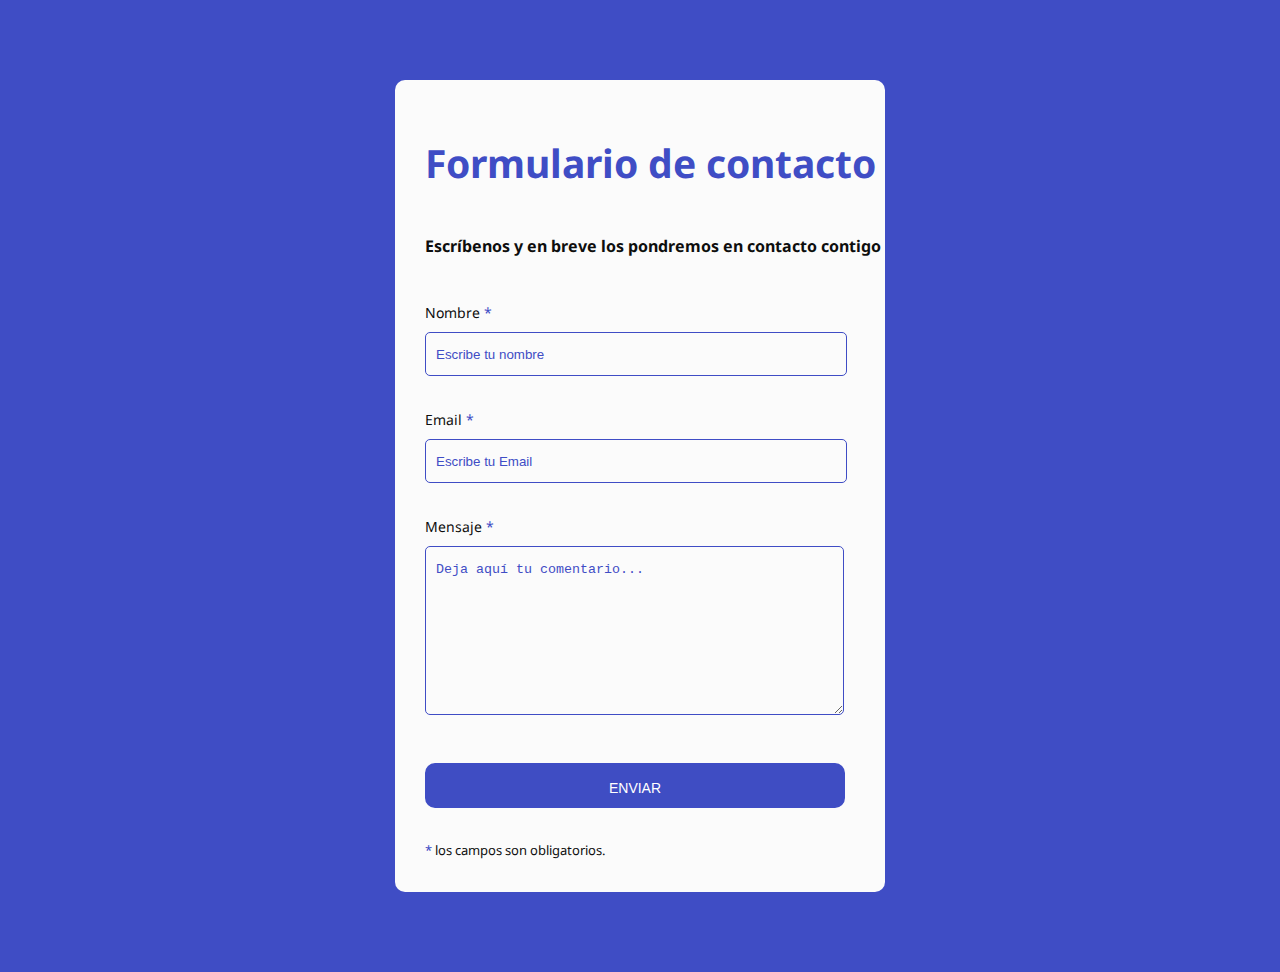
<file: uvamtz/contact/index.html>
<!DOCTYPE html>
<html lang="es" >
<head>
  <meta charset="UTF-8">
  <title>UVA</title>
  <link rel="stylesheet" href="./style.css">
	<link rel="shortcut icon" href="https://uvamtz.xyz/newsletter/favicon.png"><link rel="apple-touch-icon" href="https://uvamtz.xyz/newsletter/favicon.png"><link rel="icon" href="https://uvamtz.xyz/newsletter/favicon.png">
	<meta http-equiv="X-UA-Compatible" content="IE=edge,chrome=1">

</head>
<body>
<!-- partial:index.partial.html -->
<html lang="es">
<head>
	<meta charset="UTF-8">

	<title>UVA</title>

  <!-- Enlace al documento css. no aplicable en codepen.
  <link rel="stylesheet" type="text/css" href="contact-form.css">
-->
  
  </head>


<body>	
  
  <!-- formulario de contacto en html y css -->  

	<div class="contact_form">

		<div class="formulario">			
      <h1>Formulario de contacto</h1>
				<h3>Escríbenos y en breve los pondremos en contacto contigo</h3>


          <form name="contact uvamtz" netlify>			

						
								<p>
									<label for="nombre" class="colocar_nombre">Nombre
										<span class="obligatorio">*</span>
									</label>
										<input type="text" name="introducir_nombre" id="nombre" required="obligatorio" placeholder="Escribe tu nombre">
								</p>
							
								<p>
									<label for="email" class="colocar_email">Email
										<span class="obligatorio">*</span>
									</label>
										<input type="email" name="introducir_email" id="email" required="obligatorio" placeholder="Escribe tu Email">
								</p>
							
								<p>
									<label for="mensaje" class="colocar_mensaje">Mensaje
										<span class="obligatorio">*</span>
									</label>                     
                               		  <textarea name="introducir_mensaje" class="texto_mensaje" id="mensaje" required="obligatorio" placeholder="Deja aquí tu comentario..."></textarea> 
                               	</p>	  								
							
								<button type="submit" name="enviar_formulario" id="enviar"><p>Enviar</p></button>

								<p class="aviso">
									<span class="obligatorio"> * </span>los campos son obligatorios.
								</p>					
						
					</form>
		</div>	
	</div>

</body>
</html>


<!-- creado por javiniguez.com, Julio 2019 -->
<!-- partial -->
  
</body>
</html>
</file>
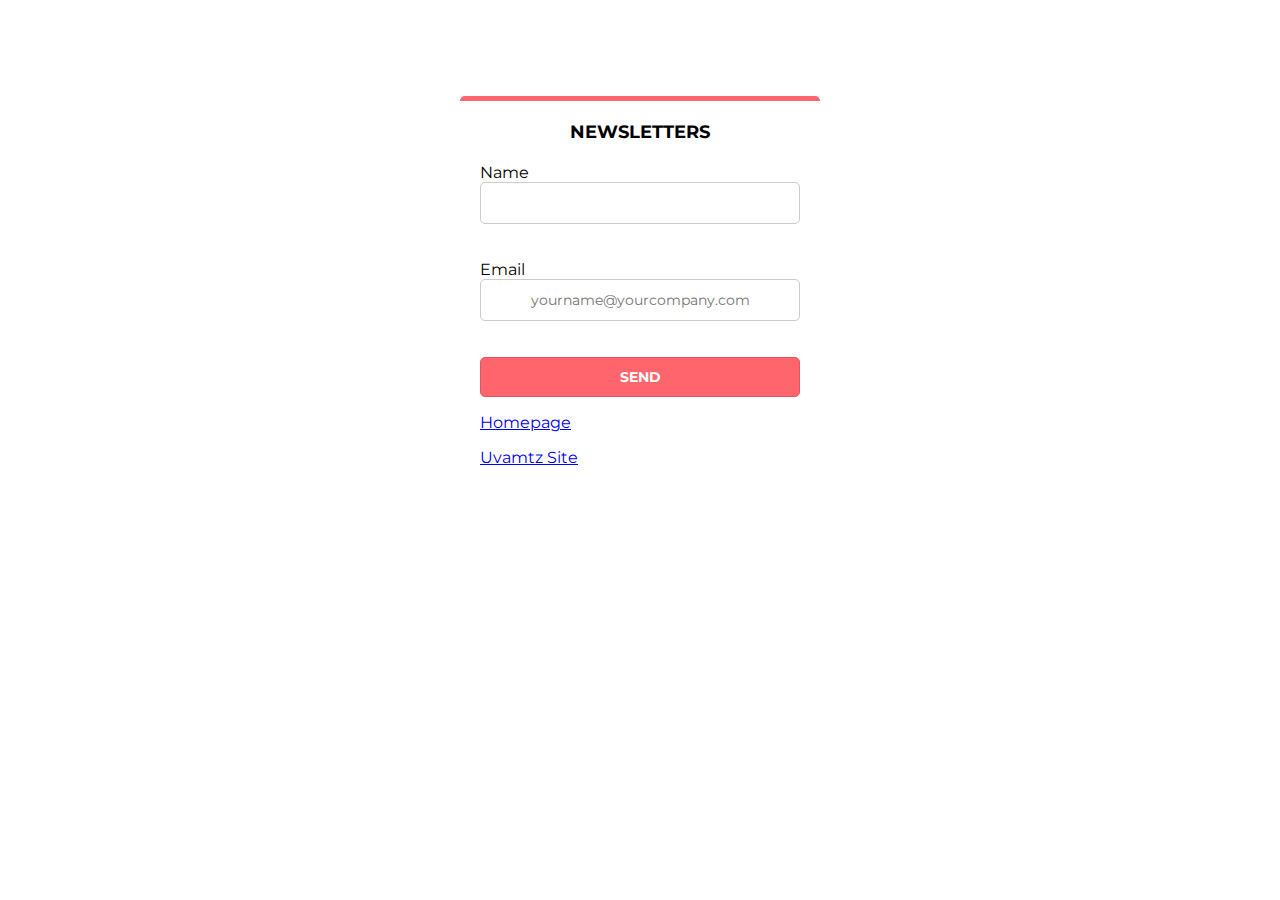
<file: uvamtz/newsletters/index.html>
<!DOCTYPE html>
  <html class="js flexbox cssmask objectfit object-fit fonts-loaded pc" prefix="og: https://ogp.me/ns#" lang="en"><!--<![endif]--><head>
	<meta charset="utf-8">
	<link rel="shortcut icon" href="https://uvamtz.xyz/newsletter/favicon.png">
	<link rel="apple-touch-icon" href="https://uvamtz.xyz/newsletter/favicon.png">
	<link rel="icon" href="https://uvamtz.xyz/newsletter/favicon.png">
	<meta http-equiv="X-UA-Compatible" content="IE=edge,chrome=1">
	<title>UVA</title>
	<meta name="viewport" content="width=device-width,initial-scale=1,viewport-fit=cover">
	<meta name="msapplication-tap-highlight" content="no">
	<link href="https://d1di2lzuh97fh2.cloudfront.net/files/1n/1n7/1n7490.css?ph=25be2afdf5" rel="stylesheet">
	<link href="https://d1di2lzuh97fh2.cloudfront.net/files/2r/2rf/2rf8hy.css?ph=25be2afdf5" rel="stylesheet">
	<link rel="stylesheet" href="https://d1di2lzuh97fh2.cloudfront.net/files/0h/0he/0he89u.css?ph=25be2afdf5" data-wnd_color_scheme_file="">
	<link rel="stylesheet" href="https://d1di2lzuh97fh2.cloudfront.net/files/42/42e/42e5o5.css?ph=25be2afdf5" data-wnd_additive_color_file="">
	<link rel="stylesheet" href="https://d1di2lzuh97fh2.cloudfront.net/files/35/351/351uds.css?ph=25be2afdf5" data-wnd_typography_file="">
	<meta name="description" content="Newsletters.">
	<meta name="keywords" content="">
	<meta name="generator" content="UVA"><meta name="apple-mobile-web-app-capable" content="yes">
	<meta name="apple-mobile-web-app-status-bar-style" content="black">
	<meta name="format-detection" content="telephone=no">
  <link rel="stylesheet" href="./uvamtz.css">

</head>
<body>
<!-- partial:index.partial.html -->
<link href='https://fonts.googleapis.com/css?family=Montserrat:400,700' rel='stylesheet' type='text/css'>

<a href="/"><div class="logo"></div></a>
<div class="login-block">
    <h1>Newsletters</h1>
    <form name="newsletters uvamtz" netlify>
  <p>
    <label>Name <input type="text" name="name" required/></label>
  </p>
  <p>
    <label>Email <input type="email" name="email" placeholder="yourname@yourcompany.com" required/></label>
  </p>
  <p>
    <button type="submit">Send</button>
  </p>
</form>
	<p><a href="/">Homepage</a></p>
	<p><a href="https://uvamtz.xyz">Uvamtz Site</a></p>
</div>
<!-- partial -->
  
</body>
</html>
</file>
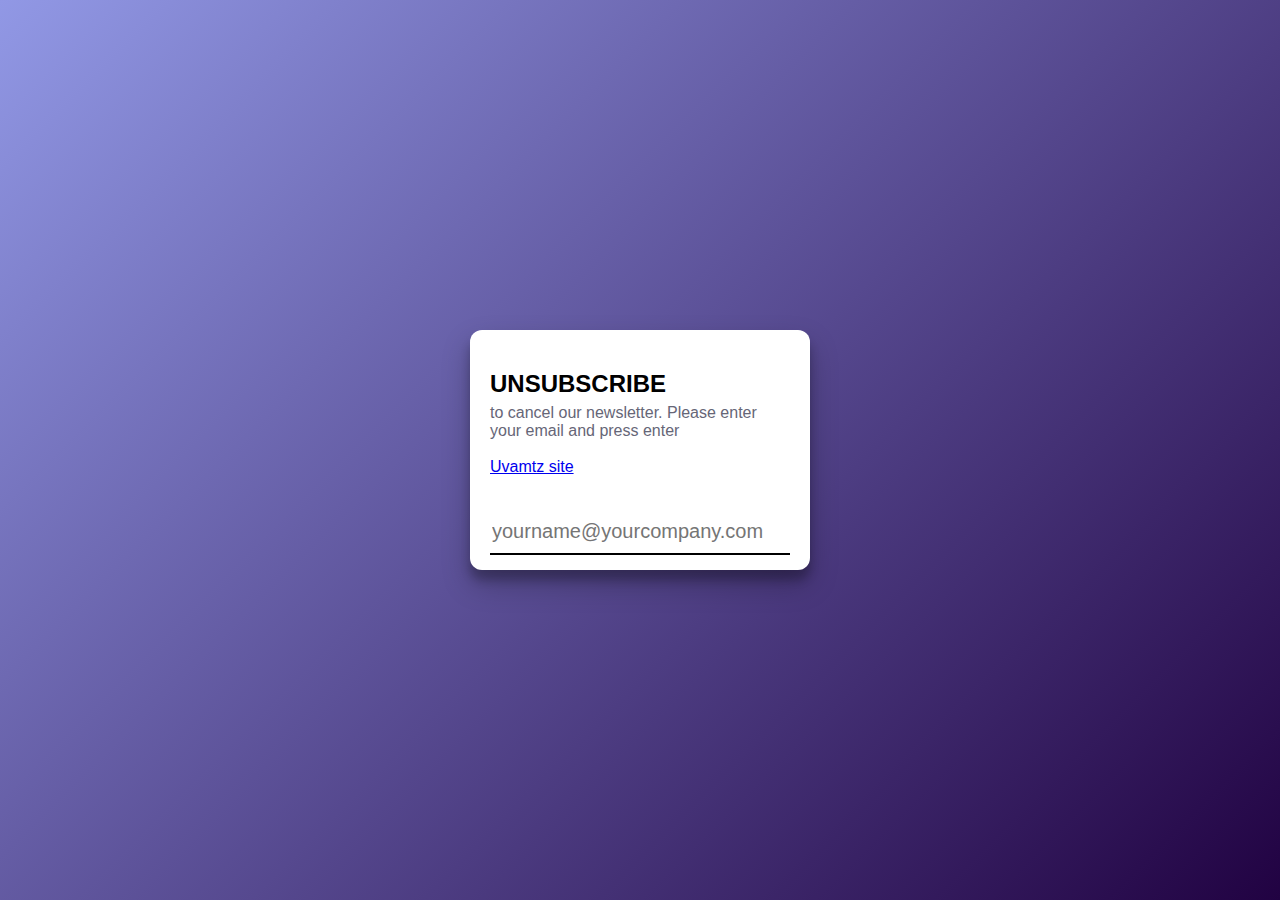
<file: uvamtz/unsusbscribe/index.html>
<!DOCTYPE html>
<html lang="en" >
<head>
  <meta charset="UTF-8">
  <title>UVA</title>
  <link rel="shortcut icon" href="https://uvamtz.xyz/newsletter/favicon.png">
	<link rel="apple-touch-icon" href="https://uvamtz.xyz/newsletter/favicon.png">
	<link rel="icon" href="https://uvamtz.xyz/newsletter/favicon.png">
  <link rel="stylesheet" href="./unsusbscribe.css">

</head>
<body>
<!-- partial:index.partial.html -->
<div class="card">
  <h2 class="title">UNSUBSCRIBE</h2>
	<p class="text">to cancel our newsletter. Please enter your email and press enter</p><p><a href="https://uvamtz.xyz">Uvamtz site</a></p>
  <svg class="line" viewBox="0 0 340 110">
    <path d="m 20,62 h 300 c 5.07319,0 8,1.670904 8,7 0,5.329096 -2.73823,7 -8,7 -24.40669,0 -93.75,-28.499714 -145,-28.499714 -13.29554,0 -24.13778,10.98399 -24.13778,24.285714 0,13.301723 10.44743,24.237614 23.78064,24.285714 13.33321,0.0481 24.42131,-10.813044 24.42131,-24.071428 0,-13.258384 -10.82413,-24.5 -24.06417,-24.5 -46.6329,0 -128.373847,2.554751 -134.142712,-0.714429 -6.526479,-3.774256 26.308057,-20.255082 34.999996,-9.643143 4.903867,7.581481 -24.727058,37.748285 -20.714286,41.071429 5.780539,4.585834 41.58559,-45.698305 42.857143,-44.285714 1.788869,2.052458 -26.042394,35.843635 -22.946429,38.125 1.087036,0.763507 10.593224,-22.190977 18.660715,-15.982143 2.161943,1.842808 -9.534575,14.127851 -5.357143,17.5 1.588146,1.140006 10.876171,-3.735915 12.142856,-6.785715 4.42342,-9.489522 20.62535,-12.439397 19.28571,-14.285714 -2.58964,-1.846317 -18.17185,8.21922 -19.64285,13.571429 -0.667432,2.762923 0.003,7.475416 2.94643,8.214285 8.14685,2.711358 14.2347,-20.563532 17.03825,-18.181019 1.15308,0.952082 -9.13954,14.501641 -5.34183,17.823876 2.19057,1.447235 9.43338,-3.42711 12.5,-6.785714 3.06662,-3.090747 5.78766,-12.398459 8.21429,-10.714286 1.47961,1.226912 -10.72645,15.162377 -8.83929,16.964286 1.05558,0.891874 7.64823,-23.58045 18.69629,-17.321714 3.66503,2.357086 -9.07288,14.177268 -5.57129,17.143143 1.5373,1.537304 5.32487,0.597632 11.78572,-4.910715 6.46085,-5.508346 21.19805,-33.351382 23.30357,-32.053571 1.48053,1.208524 -25.5179,35.835564 -23.92858,37.589286 1.58933,1.843006 16.25079,-25.121326 22.76786,-19.107143 7.23135,7.353468 -15.77045,11.573353 -15.71428,13.839286 0.0562,2.53379 4.17316,5.462985 7.67857,5.803571 3.50541,0.340586 2.8953,-2.53583 9.82143,-6.517857 6.92613,-3.982027 30.53313,-16.352772 32.5,-14.642857 0.97719,0.939557 -22.54277,16.133127 -9.28571,18.928571 4.90102,0.88702 18.14747,-15.862165 19.28571,-15 1.11657,0.829669 -20.39244,29.235854 -16.42857,32.142857 1.05257,0.88407 8.21065,-16.928914 15.99374,-23.200825 7.7831,-6.271911 19.42199,-11.35048 18.64912,-12.51346 -1.83981,-2.419325 -12.6417,6.752679 -13.57143,11.428571 -0.92973,4.675892 0.64137,9.149855 5,9.642857 4.35863,0.493002 7.78601,-9.507611 8.76532,-12.843682 0.97931,-3.336071 3.34127,-6.934435 1.21487,-7.266498 -1.76926,-0.242777 -3.15302,6.045268 -2.95091,8.311776 0.20211,2.266508 0.10348,6.38561 3.43432,6.756934 2.88441,0.371324 11.99135,-16.657801 14.89354,-14.95853 1.31485,0.967808 -14.93493,13.219228 -8.21429,17.678572 6.72064,4.459344 20.01106,-20.369503 21.25,-19.196429 2.81731,2.873219 -15.21778,16.979645 -9.46428,20.803571 9.94993,6.770354 35.49608,-39.767387 37.85714,-37.5 3.2143,2.809447 -16.97303,19.144321 -16.42857,24.642858 0.54446,5.498537 2.14464,-0.117739 2.5,2.5 0.35536,2.617739 -3.91382,11.36668 -6.07143,10.714285 -2.06832,-0.384538 -0.81191,-3.639808 -0.0893,-4.910715 0.72263,-1.270907 1.69643,3.571429 1.69643,3.571429" />
  </svg>
  <svg class="line2" viewBox="0 0 50 52">
    <path style="fill:none;stroke:#000000;stroke-width:2" d="m 38.391765,17.110953 -16.66751,16.667516 -7.81073,-7.201053 c -2.56639,-2.366065 -3.80148,-3.574166 -6.56097,-5.722314 l -4.6426304,-1.736535"/>
  </svg>
  <form name="UNSUBSCRIBE UVAMTZ" netlify>
    <input class="input" type="email" placeholder="yourname@yourcompany.com" required>
  </form>
</div>
<!-- partial -->
  <script  src="./unsusbscribe.js"></script>

</body>
</html>
</file>
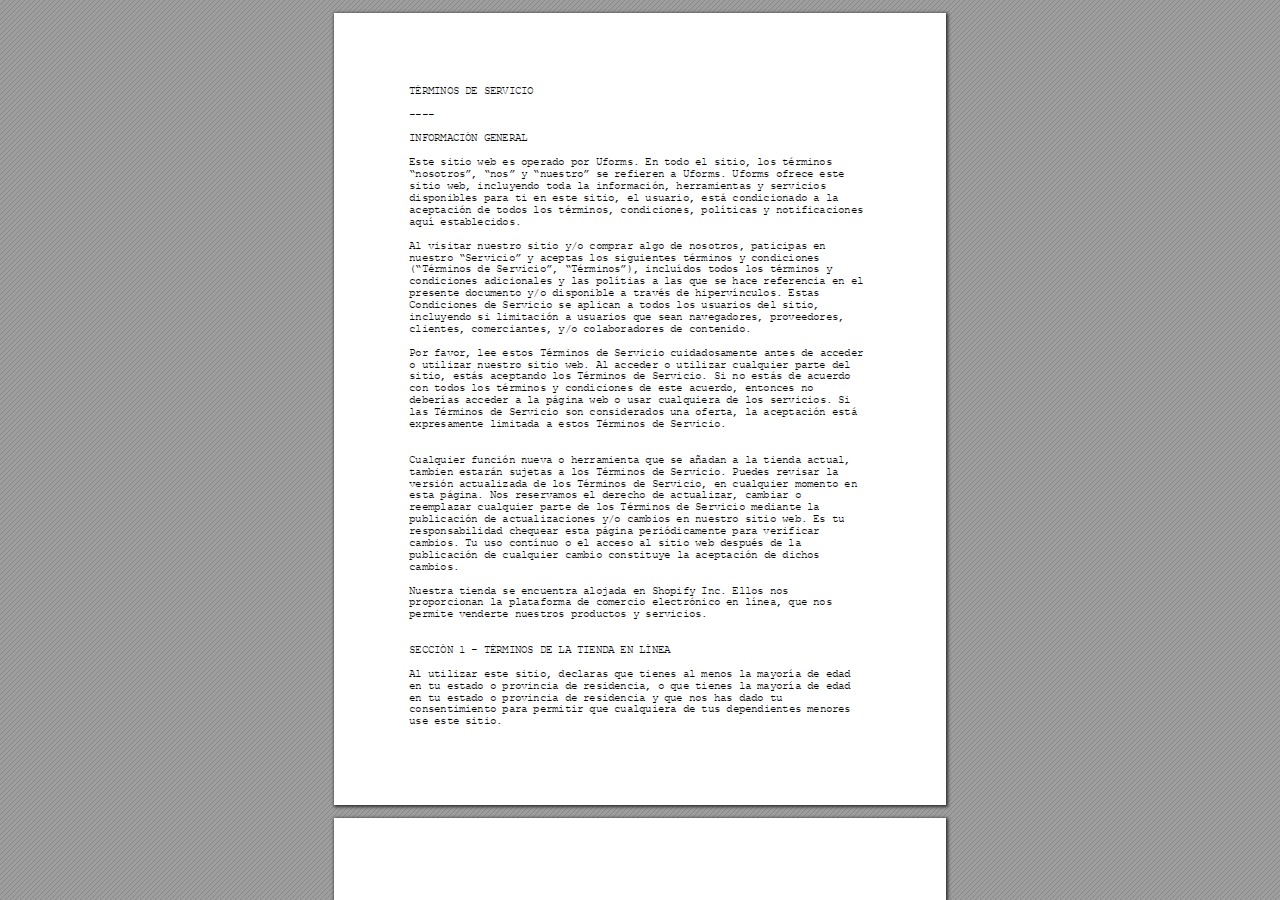
<file: terms-and-privacy.html>
<!DOCTYPE html>
<!-- Created by pdf2htmlEX (https://github.com/coolwanglu/pdf2htmlex) -->
<html xmlns="http://www.w3.org/1999/xhtml">
<head>
 <title>Terms and privacy policy</title>
<link href="img/favicon.png" rel="icon">
<link href="img/apple-touch-icon.png" rel="apple-touch-icon">
<meta charset="utf-8"/>
<meta name="generator" content="pdf2htmlEX"/>
<meta http-equiv="X-UA-Compatible" content="IE=edge,chrome=1"/>
<style type="text/css">
/*! 
 * Base CSS for pdf2htmlEX
 * Copyright 2012,2013 Lu Wang <coolwanglu@gmail.com> 
 * https://github.com/coolwanglu/pdf2htmlEX/blob/master/share/LICENSE
 */#sidebar{position:absolute;top:0;left:0;bottom:0;width:250px;padding:0;margin:0;overflow:auto}#page-container{position:absolute;top:0;left:0;margin:0;padding:0;border:0}@media screen{#sidebar.opened+#page-container{left:250px}#page-container{bottom:0;right:0;overflow:auto}.loading-indicator{display:none}.loading-indicator.active{display:block;position:absolute;width:64px;height:64px;top:50%;left:50%;margin-top:-32px;margin-left:-32px}.loading-indicator img{position:absolute;top:0;left:0;bottom:0;right:0}}@media print{@page{margin:0}html{margin:0}body{margin:0;-webkit-print-color-adjust:exact}#sidebar{display:none}#page-container{width:auto;height:auto;overflow:visible;background-color:transparent}.d{display:none}}.pf{position:relative;background-color:white;overflow:hidden;margin:0;border:0}.pc{position:absolute;border:0;padding:0;margin:0;top:0;left:0;width:100%;height:100%;overflow:hidden;display:block;transform-origin:0 0;-ms-transform-origin:0 0;-webkit-transform-origin:0 0}.pc.opened{display:block}.bf{position:absolute;border:0;margin:0;top:0;bottom:0;width:100%;height:100%;-ms-user-select:none;-moz-user-select:none;-webkit-user-select:none;user-select:none}.bi{position:absolute;border:0;margin:0;-ms-user-select:none;-moz-user-select:none;-webkit-user-select:none;user-select:none}@media print{.pf{margin:0;box-shadow:none;page-break-after:always;page-break-inside:avoid}@-moz-document url-prefix(){.pf{overflow:visible;border:1px solid #fff}.pc{overflow:visible}}}.c{position:absolute;border:0;padding:0;margin:0;overflow:hidden;display:block}.t{position:absolute;white-space:pre;font-size:1px;transform-origin:0 100%;-ms-transform-origin:0 100%;-webkit-transform-origin:0 100%;unicode-bidi:bidi-override;-moz-font-feature-settings:"liga" 0}.t:after{content:''}.t:before{content:'';display:inline-block}.t span{position:relative;unicode-bidi:bidi-override}._{display:inline-block;color:transparent;z-index:-1}::selection{background:rgba(127,255,255,0.4)}::-moz-selection{background:rgba(127,255,255,0.4)}.pi{display:none}.d{position:absolute;transform-origin:0 100%;-ms-transform-origin:0 100%;-webkit-transform-origin:0 100%}.it{border:0;background-color:rgba(255,255,255,0.0)}.ir:hover{cursor:pointer}</style>
<style type="text/css">
/*! 
 * Fancy styles for pdf2htmlEX
 * Copyright 2012,2013 Lu Wang <coolwanglu@gmail.com> 
 * https://github.com/coolwanglu/pdf2htmlEX/blob/master/share/LICENSE
 */@keyframes fadein{from{opacity:0}to{opacity:1}}@-webkit-keyframes fadein{from{opacity:0}to{opacity:1}}@keyframes swing{0{transform:rotate(0)}10%{transform:rotate(0)}90%{transform:rotate(720deg)}100%{transform:rotate(720deg)}}@-webkit-keyframes swing{0{-webkit-transform:rotate(0)}10%{-webkit-transform:rotate(0)}90%{-webkit-transform:rotate(720deg)}100%{-webkit-transform:rotate(720deg)}}@media screen{#sidebar{background-color:#2f3236;background-image:url("[data-uri]")}#outline{font-family:Georgia,Times,"Times New Roman",serif;font-size:13px;margin:2em 1em}#outline ul{padding:0}#outline li{list-style-type:none;margin:1em 0}#outline li>ul{margin-left:1em}#outline a,#outline a:visited,#outline a:hover,#outline a:active{line-height:1.2;color:#e8e8e8;text-overflow:ellipsis;white-space:nowrap;text-decoration:none;display:block;overflow:hidden;outline:0}#outline a:hover{color:#0cf}#page-container{background-color:#9e9e9e;background-image:url("[data-uri]");-webkit-transition:left 500ms;transition:left 500ms}.pf{margin:13px auto;box-shadow:1px 1px 3px 1px #333;border-collapse:separate}.pc.opened{-webkit-animation:fadein 100ms;animation:fadein 100ms}.loading-indicator.active{-webkit-animation:swing 1.5s ease-in-out .01s infinite alternate none;animation:swing 1.5s ease-in-out .01s infinite alternate none}.checked{background:no-repeat url([data-uri])}}</style>
<style type="text/css">
.ff0{font-family:sans-serif;visibility:hidden;}
@font-face{font-family:ff1;src:url('[data-uri]')format("woff");}.ff1{font-family:ff1;line-height:0.974884;font-style:normal;font-weight:normal;visibility:visible;}
@font-face{font-family:ff2;src:url('[data-uri]')format("woff");}.ff2{font-family:ff2;line-height:0.974884;font-style:normal;font-weight:normal;visibility:visible;}
.m0{transform:matrix(0.250000,0.000000,0.000000,0.250000,0,0);-ms-transform:matrix(0.250000,0.000000,0.000000,0.250000,0,0);-webkit-transform:matrix(0.250000,0.000000,0.000000,0.250000,0,0);}
.v0{vertical-align:0.000000px;}
.ls2{letter-spacing:-0.384000px;}
.ls0{letter-spacing:0.000000px;}
.ls1{letter-spacing:0.096000px;}
.sc_{text-shadow:none;}
.sc0{text-shadow:-0.015em 0 transparent,0 0.015em transparent,0.015em 0 transparent,0 -0.015em  transparent;}
@media screen and (-webkit-min-device-pixel-ratio:0){
.sc_{-webkit-text-stroke:0px transparent;}
.sc0{-webkit-text-stroke:0.015em transparent;text-shadow:none;}
}
.ws0{word-spacing:0.000000px;}
._0{margin-left:-1.098240px;}
.fc0{color:rgb(0,0,0);}
.fs0{font-size:42.240000px;}
.y0{bottom:0.000000px;}
.y36{bottom:80.544000px;}
.y35{bottom:92.424000px;}
.y34{bottom:104.300000px;}
.y33{bottom:116.180000px;}
.y32{bottom:128.060000px;}
.y31{bottom:139.940000px;}
.y30{bottom:151.820000px;}
.y2f{bottom:163.700000px;}
.y2e{bottom:175.700000px;}
.y2d{bottom:187.580000px;}
.y2c{bottom:199.460000px;}
.y2b{bottom:211.370000px;}
.y2a{bottom:223.250000px;}
.y29{bottom:235.130000px;}
.y28{bottom:247.010000px;}
.y27{bottom:258.890000px;}
.y26{bottom:270.890000px;}
.y25{bottom:282.770000px;}
.y24{bottom:294.650000px;}
.y23{bottom:306.530000px;}
.y22{bottom:318.410000px;}
.y21{bottom:330.290000px;}
.y20{bottom:342.170000px;}
.y1f{bottom:354.050000px;}
.y1e{bottom:365.930000px;}
.y1d{bottom:377.930000px;}
.y1c{bottom:389.830000px;}
.y1b{bottom:401.710000px;}
.y1a{bottom:413.590000px;}
.y19{bottom:425.470000px;}
.y18{bottom:437.350000px;}
.y17{bottom:449.230000px;}
.y16{bottom:461.110000px;}
.y15{bottom:473.110000px;}
.y14{bottom:484.990000px;}
.y13{bottom:496.870000px;}
.y12{bottom:508.750000px;}
.y11{bottom:520.630000px;}
.y10{bottom:532.510000px;}
.yf{bottom:544.390000px;}
.ye{bottom:556.300000px;}
.yd{bottom:568.300000px;}
.yc{bottom:580.180000px;}
.yb{bottom:592.060000px;}
.ya{bottom:603.940000px;}
.y9{bottom:615.820000px;}
.y8{bottom:627.700000px;}
.y7{bottom:639.580000px;}
.y6{bottom:651.460000px;}
.y5{bottom:663.460000px;}
.y4{bottom:675.340000px;}
.y3{bottom:687.220000px;}
.y2{bottom:699.100000px;}
.y1{bottom:710.980000px;}
.h1{height:33.094102px;}
.h0{height:792.000000px;}
.w1{width:611.999991px;}
.w0{width:612.000000px;}
.x0{left:0.000009px;}
.x1{left:75.023991px;}
@media print{
.v0{vertical-align:0.000000pt;}
.ls2{letter-spacing:-0.512000pt;}
.ls0{letter-spacing:0.000000pt;}
.ls1{letter-spacing:0.128000pt;}
.ws0{word-spacing:0.000000pt;}
._0{margin-left:-1.464320pt;}
.fs0{font-size:56.320000pt;}
.y0{bottom:0.000000pt;}
.y36{bottom:107.392000pt;}
.y35{bottom:123.232000pt;}
.y34{bottom:139.066667pt;}
.y33{bottom:154.906667pt;}
.y32{bottom:170.746667pt;}
.y31{bottom:186.586667pt;}
.y30{bottom:202.426667pt;}
.y2f{bottom:218.266667pt;}
.y2e{bottom:234.266667pt;}
.y2d{bottom:250.106667pt;}
.y2c{bottom:265.946667pt;}
.y2b{bottom:281.826667pt;}
.y2a{bottom:297.666667pt;}
.y29{bottom:313.506667pt;}
.y28{bottom:329.346667pt;}
.y27{bottom:345.186667pt;}
.y26{bottom:361.186667pt;}
.y25{bottom:377.026667pt;}
.y24{bottom:392.866667pt;}
.y23{bottom:408.706667pt;}
.y22{bottom:424.546667pt;}
.y21{bottom:440.386667pt;}
.y20{bottom:456.226667pt;}
.y1f{bottom:472.066667pt;}
.y1e{bottom:487.906667pt;}
.y1d{bottom:503.906667pt;}
.y1c{bottom:519.773333pt;}
.y1b{bottom:535.613333pt;}
.y1a{bottom:551.453333pt;}
.y19{bottom:567.293333pt;}
.y18{bottom:583.133333pt;}
.y17{bottom:598.973333pt;}
.y16{bottom:614.813333pt;}
.y15{bottom:630.813333pt;}
.y14{bottom:646.653333pt;}
.y13{bottom:662.493333pt;}
.y12{bottom:678.333333pt;}
.y11{bottom:694.173333pt;}
.y10{bottom:710.013333pt;}
.yf{bottom:725.853333pt;}
.ye{bottom:741.733333pt;}
.yd{bottom:757.733333pt;}
.yc{bottom:773.573333pt;}
.yb{bottom:789.413333pt;}
.ya{bottom:805.253333pt;}
.y9{bottom:821.093333pt;}
.y8{bottom:836.933333pt;}
.y7{bottom:852.773333pt;}
.y6{bottom:868.613333pt;}
.y5{bottom:884.613333pt;}
.y4{bottom:900.453333pt;}
.y3{bottom:916.293333pt;}
.y2{bottom:932.133333pt;}
.y1{bottom:947.973333pt;}
.h1{height:44.125469pt;}
.h0{height:1056.000000pt;}
.w1{width:815.999988pt;}
.w0{width:816.000000pt;}
.x0{left:0.000012pt;}
.x1{left:100.031988pt;}
}
</style>
<script>
/*
 Copyright 2012 Mozilla Foundation 
 Copyright 2013 Lu Wang <coolwanglu@gmail.com>
 Apachine License Version 2.0 
*/
(function(){function b(a,b,e,f){var c=(a.className||"").split(/\s+/g);""===c[0]&&c.shift();var d=c.indexOf(b);0>d&&e&&c.push(b);0<=d&&f&&c.splice(d,1);a.className=c.join(" ");return 0<=d}if(!("classList"in document.createElement("div"))){var e={add:function(a){b(this.element,a,!0,!1)},contains:function(a){return b(this.element,a,!1,!1)},remove:function(a){b(this.element,a,!1,!0)},toggle:function(a){b(this.element,a,!0,!0)}};Object.defineProperty(HTMLElement.prototype,"classList",{get:function(){if(this._classList)return this._classList;
var a=Object.create(e,{element:{value:this,writable:!1,enumerable:!0}});Object.defineProperty(this,"_classList",{value:a,writable:!1,enumerable:!1});return a},enumerable:!0})}})();
</script>
<script>
(function(){/*
 pdf2htmlEX.js: Core UI functions for pdf2htmlEX 
 Copyright 2012,2013 Lu Wang <coolwanglu@gmail.com> and other contributors 
 https://github.com/coolwanglu/pdf2htmlEX/blob/master/share/LICENSE 
*/
var pdf2htmlEX=window.pdf2htmlEX=window.pdf2htmlEX||{},CSS_CLASS_NAMES={page_frame:"pf",page_content_box:"pc",page_data:"pi",background_image:"bi",link:"l",input_radio:"ir",__dummy__:"no comma"},DEFAULT_CONFIG={container_id:"page-container",sidebar_id:"sidebar",outline_id:"outline",loading_indicator_cls:"loading-indicator",preload_pages:3,render_timeout:100,scale_step:0.9,key_handler:!0,hashchange_handler:!0,view_history_handler:!0,__dummy__:"no comma"},EPS=1E-6;
function invert(a){var b=a[0]*a[3]-a[1]*a[2];return[a[3]/b,-a[1]/b,-a[2]/b,a[0]/b,(a[2]*a[5]-a[3]*a[4])/b,(a[1]*a[4]-a[0]*a[5])/b]}function transform(a,b){return[a[0]*b[0]+a[2]*b[1]+a[4],a[1]*b[0]+a[3]*b[1]+a[5]]}function get_page_number(a){return parseInt(a.getAttribute("data-page-no"),16)}function disable_dragstart(a){for(var b=0,c=a.length;b<c;++b)a[b].addEventListener("dragstart",function(){return!1},!1)}
function clone_and_extend_objs(a){for(var b={},c=0,e=arguments.length;c<e;++c){var h=arguments[c],d;for(d in h)h.hasOwnProperty(d)&&(b[d]=h[d])}return b}
function Page(a){if(a){this.shown=this.loaded=!1;this.page=a;this.num=get_page_number(a);this.original_height=a.clientHeight;this.original_width=a.clientWidth;var b=a.getElementsByClassName(CSS_CLASS_NAMES.page_content_box)[0];b&&(this.content_box=b,this.original_scale=this.cur_scale=this.original_height/b.clientHeight,this.page_data=JSON.parse(a.getElementsByClassName(CSS_CLASS_NAMES.page_data)[0].getAttribute("data-data")),this.ctm=this.page_data.ctm,this.ictm=invert(this.ctm),this.loaded=!0)}}
Page.prototype={hide:function(){this.loaded&&this.shown&&(this.content_box.classList.remove("opened"),this.shown=!1)},show:function(){this.loaded&&!this.shown&&(this.content_box.classList.add("opened"),this.shown=!0)},rescale:function(a){this.cur_scale=0===a?this.original_scale:a;this.loaded&&(a=this.content_box.style,a.msTransform=a.webkitTransform=a.transform="scale("+this.cur_scale.toFixed(3)+")");a=this.page.style;a.height=this.original_height*this.cur_scale+"px";a.width=this.original_width*this.cur_scale+
"px"},view_position:function(){var a=this.page,b=a.parentNode;return[b.scrollLeft-a.offsetLeft-a.clientLeft,b.scrollTop-a.offsetTop-a.clientTop]},height:function(){return this.page.clientHeight},width:function(){return this.page.clientWidth}};function Viewer(a){this.config=clone_and_extend_objs(DEFAULT_CONFIG,0<arguments.length?a:{});this.pages_loading=[];this.init_before_loading_content();var b=this;document.addEventListener("DOMContentLoaded",function(){b.init_after_loading_content()},!1)}
Viewer.prototype={scale:1,cur_page_idx:0,first_page_idx:0,init_before_loading_content:function(){this.pre_hide_pages()},initialize_radio_button:function(){for(var a=document.getElementsByClassName(CSS_CLASS_NAMES.input_radio),b=0;b<a.length;b++)a[b].addEventListener("click",function(){this.classList.toggle("checked")})},init_after_loading_content:function(){this.sidebar=document.getElementById(this.config.sidebar_id);this.outline=document.getElementById(this.config.outline_id);this.container=document.getElementById(this.config.container_id);
this.loading_indicator=document.getElementsByClassName(this.config.loading_indicator_cls)[0];for(var a=!0,b=this.outline.childNodes,c=0,e=b.length;c<e;++c)if("ul"===b[c].nodeName.toLowerCase()){a=!1;break}a||this.sidebar.classList.add("opened");this.find_pages();if(0!=this.pages.length){disable_dragstart(document.getElementsByClassName(CSS_CLASS_NAMES.background_image));this.config.key_handler&&this.register_key_handler();var h=this;this.config.hashchange_handler&&window.addEventListener("hashchange",
function(a){h.navigate_to_dest(document.location.hash.substring(1))},!1);this.config.view_history_handler&&window.addEventListener("popstate",function(a){a.state&&h.navigate_to_dest(a.state)},!1);this.container.addEventListener("scroll",function(){h.update_page_idx();h.schedule_render(!0)},!1);[this.container,this.outline].forEach(function(a){a.addEventListener("click",h.link_handler.bind(h),!1)});this.initialize_radio_button();this.render()}},find_pages:function(){for(var a=[],b={},c=this.container.childNodes,
e=0,h=c.length;e<h;++e){var d=c[e];d.nodeType===Node.ELEMENT_NODE&&d.classList.contains(CSS_CLASS_NAMES.page_frame)&&(d=new Page(d),a.push(d),b[d.num]=a.length-1)}this.pages=a;this.page_map=b},load_page:function(a,b,c){var e=this.pages;if(!(a>=e.length||(e=e[a],e.loaded||this.pages_loading[a]))){var e=e.page,h=e.getAttribute("data-page-url");if(h){this.pages_loading[a]=!0;var d=e.getElementsByClassName(this.config.loading_indicator_cls)[0];"undefined"===typeof d&&(d=this.loading_indicator.cloneNode(!0),
d.classList.add("active"),e.appendChild(d));var f=this,g=new XMLHttpRequest;g.open("GET",h,!0);g.onload=function(){if(200===g.status||0===g.status){var b=document.createElement("div");b.innerHTML=g.responseText;for(var d=null,b=b.childNodes,e=0,h=b.length;e<h;++e){var p=b[e];if(p.nodeType===Node.ELEMENT_NODE&&p.classList.contains(CSS_CLASS_NAMES.page_frame)){d=p;break}}b=f.pages[a];f.container.replaceChild(d,b.page);b=new Page(d);f.pages[a]=b;b.hide();b.rescale(f.scale);disable_dragstart(d.getElementsByClassName(CSS_CLASS_NAMES.background_image));
f.schedule_render(!1);c&&c(b)}delete f.pages_loading[a]};g.send(null)}void 0===b&&(b=this.config.preload_pages);0<--b&&(f=this,setTimeout(function(){f.load_page(a+1,b)},0))}},pre_hide_pages:function(){var a="@media screen{."+CSS_CLASS_NAMES.page_content_box+"{display:none;}}",b=document.createElement("style");b.styleSheet?b.styleSheet.cssText=a:b.appendChild(document.createTextNode(a));document.head.appendChild(b)},render:function(){for(var a=this.container,b=a.scrollTop,c=a.clientHeight,a=b-c,b=
b+c+c,c=this.pages,e=0,h=c.length;e<h;++e){var d=c[e],f=d.page,g=f.offsetTop+f.clientTop,f=g+f.clientHeight;g<=b&&f>=a?d.loaded?d.show():this.load_page(e):d.hide()}},update_page_idx:function(){var a=this.pages,b=a.length;if(!(2>b)){for(var c=this.container,e=c.scrollTop,c=e+c.clientHeight,h=-1,d=b,f=d-h;1<f;){var g=h+Math.floor(f/2),f=a[g].page;f.offsetTop+f.clientTop+f.clientHeight>=e?d=g:h=g;f=d-h}this.first_page_idx=d;for(var g=h=this.cur_page_idx,k=0;d<b;++d){var f=a[d].page,l=f.offsetTop+f.clientTop,
f=f.clientHeight;if(l>c)break;f=(Math.min(c,l+f)-Math.max(e,l))/f;if(d===h&&Math.abs(f-1)<=EPS){g=h;break}f>k&&(k=f,g=d)}this.cur_page_idx=g}},schedule_render:function(a){if(void 0!==this.render_timer){if(!a)return;clearTimeout(this.render_timer)}var b=this;this.render_timer=setTimeout(function(){delete b.render_timer;b.render()},this.config.render_timeout)},register_key_handler:function(){var a=this;window.addEventListener("DOMMouseScroll",function(b){if(b.ctrlKey){b.preventDefault();var c=a.container,
e=c.getBoundingClientRect(),c=[b.clientX-e.left-c.clientLeft,b.clientY-e.top-c.clientTop];a.rescale(Math.pow(a.config.scale_step,b.detail),!0,c)}},!1);window.addEventListener("keydown",function(b){var c=!1,e=b.ctrlKey||b.metaKey,h=b.altKey;switch(b.keyCode){case 61:case 107:case 187:e&&(a.rescale(1/a.config.scale_step,!0),c=!0);break;case 173:case 109:case 189:e&&(a.rescale(a.config.scale_step,!0),c=!0);break;case 48:e&&(a.rescale(0,!1),c=!0);break;case 33:h?a.scroll_to(a.cur_page_idx-1):a.container.scrollTop-=
a.container.clientHeight;c=!0;break;case 34:h?a.scroll_to(a.cur_page_idx+1):a.container.scrollTop+=a.container.clientHeight;c=!0;break;case 35:a.container.scrollTop=a.container.scrollHeight;c=!0;break;case 36:a.container.scrollTop=0,c=!0}c&&b.preventDefault()},!1)},rescale:function(a,b,c){var e=this.scale;this.scale=a=0===a?1:b?e*a:a;c||(c=[0,0]);b=this.container;c[0]+=b.scrollLeft;c[1]+=b.scrollTop;for(var h=this.pages,d=h.length,f=this.first_page_idx;f<d;++f){var g=h[f].page;if(g.offsetTop+g.clientTop>=
c[1])break}g=f-1;0>g&&(g=0);var g=h[g].page,k=g.clientWidth,f=g.clientHeight,l=g.offsetLeft+g.clientLeft,m=c[0]-l;0>m?m=0:m>k&&(m=k);k=g.offsetTop+g.clientTop;c=c[1]-k;0>c?c=0:c>f&&(c=f);for(f=0;f<d;++f)h[f].rescale(a);b.scrollLeft+=m/e*a+g.offsetLeft+g.clientLeft-m-l;b.scrollTop+=c/e*a+g.offsetTop+g.clientTop-c-k;this.schedule_render(!0)},fit_width:function(){var a=this.cur_page_idx;this.rescale(this.container.clientWidth/this.pages[a].width(),!0);this.scroll_to(a)},fit_height:function(){var a=this.cur_page_idx;
this.rescale(this.container.clientHeight/this.pages[a].height(),!0);this.scroll_to(a)},get_containing_page:function(a){for(;a;){if(a.nodeType===Node.ELEMENT_NODE&&a.classList.contains(CSS_CLASS_NAMES.page_frame)){a=get_page_number(a);var b=this.page_map;return a in b?this.pages[b[a]]:null}a=a.parentNode}return null},link_handler:function(a){var b=a.target,c=b.getAttribute("data-dest-detail");if(c){if(this.config.view_history_handler)try{var e=this.get_current_view_hash();window.history.replaceState(e,
"","#"+e);window.history.pushState(c,"","#"+c)}catch(h){}this.navigate_to_dest(c,this.get_containing_page(b));a.preventDefault()}},navigate_to_dest:function(a,b){try{var c=JSON.parse(a)}catch(e){return}if(c instanceof Array){var h=c[0],d=this.page_map;if(h in d){for(var f=d[h],h=this.pages[f],d=2,g=c.length;d<g;++d){var k=c[d];if(null!==k&&"number"!==typeof k)return}for(;6>c.length;)c.push(null);var g=b||this.pages[this.cur_page_idx],d=g.view_position(),d=transform(g.ictm,[d[0],g.height()-d[1]]),
g=this.scale,l=[0,0],m=!0,k=!1,n=this.scale;switch(c[1]){case "XYZ":l=[null===c[2]?d[0]:c[2]*n,null===c[3]?d[1]:c[3]*n];g=c[4];if(null===g||0===g)g=this.scale;k=!0;break;case "Fit":case "FitB":l=[0,0];k=!0;break;case "FitH":case "FitBH":l=[0,null===c[2]?d[1]:c[2]*n];k=!0;break;case "FitV":case "FitBV":l=[null===c[2]?d[0]:c[2]*n,0];k=!0;break;case "FitR":l=[c[2]*n,c[5]*n],m=!1,k=!0}if(k){this.rescale(g,!1);var p=this,c=function(a){l=transform(a.ctm,l);m&&(l[1]=a.height()-l[1]);p.scroll_to(f,l)};h.loaded?
c(h):(this.load_page(f,void 0,c),this.scroll_to(f))}}}},scroll_to:function(a,b){var c=this.pages;if(!(0>a||a>=c.length)){c=c[a].view_position();void 0===b&&(b=[0,0]);var e=this.container;e.scrollLeft+=b[0]-c[0];e.scrollTop+=b[1]-c[1]}},get_current_view_hash:function(){var a=[],b=this.pages[this.cur_page_idx];a.push(b.num);a.push("XYZ");var c=b.view_position(),c=transform(b.ictm,[c[0],b.height()-c[1]]);a.push(c[0]/this.scale);a.push(c[1]/this.scale);a.push(this.scale);return JSON.stringify(a)}};
pdf2htmlEX.Viewer=Viewer;})();
</script>
<script>
try{
pdf2htmlEX.defaultViewer = new pdf2htmlEX.Viewer({});
}catch(e){}
</script>
<title></title>
</head>
<body>
<div id="sidebar">
<div id="outline">
</div>
</div>
<div id="page-container">
<div id="pf1" class="pf w0 h0" data-page-no="1"><div class="pc pc1 w0 h0"><div class="c x0 y0 w1 h0"><div class="t m0 x1 h1 y1 ff1 fs0 fc0 sc0 ls0 ws0">TÉRMINOS <span class="_ _0"></span>DE SERVI<span class="_ _0"></span>CIO </div><div class="t m0 x1 h1 y2 ff1 fs0 fc0 sc0 ls0 ws0"> </div><div class="t m0 x1 h1 y3 ff1 fs0 fc0 sc0 ls0 ws0">---- </div><div class="t m0 x1 h1 y4 ff1 fs0 fc0 sc0 ls0 ws0"> </div><div class="t m0 x1 h1 y5 ff1 fs0 fc0 sc0 ls0 ws0">INFORMACI<span class="_ _0"></span>ÓN GENER<span class="_ _0"></span>AL </div><div class="t m0 x1 h1 y6 ff1 fs0 fc0 sc0 ls0 ws0"> </div><div class="t m0 x1 h1 y7 ff1 fs0 fc0 sc0 ls0 ws0">Este siti<span class="_ _0"></span>o web es<span class="_ _0"></span> operado <span class="_ _0"></span>por Ufor<span class="_ _0"></span>ms. En to<span class="_ _0"></span>do el <span class="_ _0"></span>sitio, l<span class="_ _0"></span>os términ<span class="_ _0"></span>os </div><div class="t m0 x1 h1 y8 ff2 fs0 fc0 sc0 ls0 ws0">“nosotros<span class="_ _0"></span>”, “nos”<span class="_ _0"></span> y “nuest<span class="_ _0"></span>ro” se r<span class="_ _0"></span>efieren a<span class="_ _0"></span> Uform<span class="_ _0"></span>s. Uform<span class="_ _0"></span>s ofrece <span class="_ _0"></span>este </div><div class="t m0 x1 h1 y9 ff1 fs0 fc0 sc0 ls0 ws0">sitio web<span class="_ _0"></span>, incluy<span class="_ _0"></span>endo toda<span class="_ _0"></span> la info<span class="_ _0"></span>rmación, <span class="_ _0"></span>herram<span class="_ _0"></span>ientas y<span class="_ _0"></span> servicios </div><div class="t m0 x1 h1 ya ff1 fs0 fc0 sc0 ls0 ws0">disponibl<span class="_ _0"></span>es para <span class="_ _0"></span>ti en est<span class="_ _0"></span>e sitio,<span class="_ _0"></span> el usuar<span class="_ _0"></span>io, es<span class="_ _0"></span>tá condi<span class="_ _0"></span>cionado a<span class="_ _0"></span> la </div><div class="t m0 x1 h1 yb ff1 fs0 fc0 sc0 ls0 ws0">aceptació<span class="_ _0"></span>n de tod<span class="_ _0"></span>os los té<span class="_ _0"></span>rminos, <span class="_ _0"></span>condicion<span class="_ _0"></span>es, po<span class="_ _0"></span>líticas <span class="_ _0"></span>y notific<span class="_ _0"></span>aciones </div><div class="t m0 x1 h1 yc ff1 fs0 fc0 sc0 ls0 ws0">aquí esta<span class="_ _0"></span>blecidos<span class="_ _0"></span>. </div><div class="t m0 x1 h1 yd ff1 fs0 fc0 sc0 ls0 ws0"> </div><div class="t m0 x1 h1 ye ff1 fs0 fc0 sc0 ls0 ws0">Al visita<span class="_ _0"></span>r nuestr<span class="_ _0"></span>o sitio y<span class="_ _0"></span>/o compr<span class="_ _0"></span>ar algo d<span class="_ _0"></span>e noso<span class="_ _0"></span>tros, pa<span class="_ _0"></span>ticipas e<span class="_ _0"></span>n </div><div class="t m0 x1 h1 yf ff2 fs0 fc0 sc0 ls0 ws0">nuestro “<span class="_ _0"></span>Servicio<span class="_ _0"></span>” y acept<span class="_ _0"></span>as los s<span class="_ _0"></span>iguientes<span class="_ _0"></span> térmi<span class="_ _0"></span>nos y co<span class="_ _0"></span>ndiciones<span class="_ _0"></span> </div><div class="t m0 x1 h1 y10 ff2 fs0 fc0 sc0 ls0 ws0">(“Término<span class="_ _0"></span>s de Ser<span class="_ _0"></span>vicio”, “<span class="_ _0"></span>Términos<span class="_ _0"></span>”), inclu<span class="_ _0"></span>ídos t<span class="_ _0"></span>odos los<span class="_ _0"></span> términos<span class="_ _0"></span> y </div><div class="t m0 x1 h1 y11 ff1 fs0 fc0 sc0 ls0 ws0">condicion<span class="_ _0"></span>es adici<span class="_ _0"></span>onales y <span class="_ _0"></span>las polí<span class="_ _0"></span>tias a la<span class="_ _0"></span>s que <span class="_ _0"></span>se hace <span class="_ _0"></span>referenci<span class="_ _0"></span>a en el </div><div class="t m0 x1 h1 y12 ff1 fs0 fc0 sc0 ls0 ws0">presente <span class="_ _0"></span>document<span class="_ _0"></span>o y/o dis<span class="_ _0"></span>ponible <span class="_ _0"></span>a través <span class="_ _0"></span>de hip<span class="_ _0"></span>ervíncul<span class="_ _0"></span>os. Estas </div><div class="t m0 x1 h1 y13 ff1 fs0 fc0 sc0 ls0 ws0">Condicion<span class="_ _0"></span>es de Se<span class="_ _0"></span>rvicio se<span class="_ _0"></span> aplican<span class="_ _0"></span> a todos <span class="_ _0"></span>los us<span class="_ _0"></span>uarios d<span class="_ _0"></span>el sitio,<span class="_ _0"></span> </div><div class="t m0 x1 h1 y14 ff1 fs0 fc0 sc0 ls0 ws0">incluyend<span class="_ _0"></span>o si lim<span class="_ _0"></span>itación a<span class="_ _0"></span> usuario<span class="_ _0"></span>s que sea<span class="_ _0"></span>n nave<span class="_ _0"></span>gadores,<span class="_ _0"></span> proveedo<span class="_ _0"></span>res, </div><div class="t m0 x1 h1 y15 ff1 fs0 fc0 sc0 ls0 ws0">clientes,<span class="_ _0"></span> comerci<span class="_ _0"></span>antes, y/<span class="_ _0"></span>o colabo<span class="_ _0"></span>radores d<span class="_ _0"></span>e cont<span class="_ _0"></span>enido. </div><div class="t m0 x1 h1 y16 ff1 fs0 fc0 sc0 ls0 ws0"> </div><div class="t m0 x1 h1 y17 ff1 fs0 fc0 sc0 ls0 ws0">Por favor<span class="_ _0"></span>, lee es<span class="_ _0"></span>tos Térmi<span class="_ _0"></span>nos de S<span class="_ _0"></span>ervicio c<span class="_ _0"></span>uidado<span class="_ _0"></span>samente antes<span class="_ _0"></span> de ac<span class="_ _0"></span>ceder </div><div class="t m0 x1 h1 y18 ff1 fs0 fc0 sc0 ls0 ws0">o utiliza<span class="_ _0"></span>r nuestr<span class="_ _0"></span>o sitio w<span class="_ _0"></span>eb. Al a<span class="_ _0"></span>cceder o <span class="_ _0"></span>utiliz<span class="_ _0"></span>ar cualq<span class="_ _0"></span>uier part<span class="_ _0"></span>e del </div><div class="t m0 x1 h1 y19 ff1 fs0 fc0 sc0 ls0 ws0">sitio, es<span class="_ _0"></span>tás acep<span class="_ _0"></span>tando los<span class="_ _0"></span> Término<span class="_ _0"></span>s de Serv<span class="_ _0"></span>icio. <span class="_ _0"></span>Si no es<span class="_ _0"></span>tás de ac<span class="_ _0"></span>uerdo </div><div class="t m0 x1 h1 y1a ff1 fs0 fc0 sc0 ls0 ws0">con todos<span class="_ _0"></span> los tér<span class="_ _0"></span>minos y c<span class="_ _0"></span>ondicion<span class="_ _0"></span>es de est<span class="_ _0"></span>e acue<span class="_ _0"></span>rdo, ent<span class="_ _0"></span>onces no </div><div class="t m0 x1 h1 y1b ff1 fs0 fc0 sc0 ls0 ws0">deberías <span class="_ _0"></span>acceder <span class="_ _0"></span>a la página<span class="_ _0"></span> web o<span class="_ _0"></span> usar cua<span class="_ _0"></span>lquiera <span class="_ _0"></span>de los se<span class="_ _0"></span>rvicios.<span class="_ _0"></span> Si </div><div class="t m0 x1 h1 y1c ff1 fs0 fc0 sc0 ls0 ws0">las Térmi<span class="_ _0"></span>nos de S<span class="_ _0"></span>ervicio s<span class="_ _0"></span>on consi<span class="_ _0"></span>derados u<span class="_ _0"></span>na ofe<span class="_ _0"></span>rta, la <span class="_ _0"></span>aceptació<span class="_ _0"></span>n está </div><div class="t m0 x1 h1 y1d ff1 fs0 fc0 sc0 ls0 ws0">expresame<span class="_ _0"></span>nte limi<span class="_ _0"></span>tada a es<span class="_ _0"></span>tos Térm<span class="_ _0"></span>inos de S<span class="_ _0"></span>ervici<span class="_ _0"></span>o. </div><div class="t m0 x1 h1 y1e ff1 fs0 fc0 sc0 ls0 ws0"> </div><div class="t m0 x1 h1 y1f ff1 fs0 fc0 sc0 ls0 ws0"> </div><div class="t m0 x1 h1 y20 ff1 fs0 fc0 sc0 ls0 ws0">Cualquier<span class="_ _0"></span> función<span class="_ _0"></span> nueva o <span class="_ _0"></span>herramie<span class="_ _0"></span>nta que s<span class="_ _0"></span>e añad<span class="_ _0"></span>an a la <span class="_ _0"></span>tienda ac<span class="_ _0"></span>tual, </div><div class="t m0 x1 h1 y21 ff1 fs0 fc0 sc0 ls0 ws0">tambien e<span class="_ _0"></span>starán s<span class="_ _0"></span>ujetas a <span class="_ _0"></span>los Térm<span class="_ _0"></span>inos de S<span class="_ _0"></span>ervici<span class="_ _0"></span>o. Puede<span class="_ _0"></span>s revisar<span class="_ _0"></span> la </div><div class="t m0 x1 h1 y22 ff1 fs0 fc0 sc0 ls0 ws0">versión a<span class="_ _0"></span>ctualiza<span class="_ _0"></span>da de los<span class="_ _0"></span> Término<span class="_ _0"></span>s de Serv<span class="_ _0"></span>icio, <span class="_ _0"></span>en cualq<span class="_ _0"></span>uier mome<span class="_ _0"></span>nto en </div><div class="t m0 x1 h1 y23 ff1 fs0 fc0 sc0 ls0 ws0">esta pági<span class="_ _0"></span>na. Nos <span class="_ _0"></span>reservamo<span class="_ _0"></span>s el der<span class="_ _0"></span>echo de a<span class="_ _0"></span>ctuali<span class="_ _0"></span>zar, cam<span class="_ _0"></span>biar o </div><div class="t m0 x1 h1 y24 ff1 fs0 fc0 sc0 ls0 ws0">reemplaza<span class="_ _0"></span>r cualqu<span class="_ _0"></span>ier parte<span class="_ _0"></span> de los <span class="_ _0"></span>Términos <span class="_ _0"></span>de Ser<span class="_ _0"></span>vicio mediant<span class="_ _0"></span>e la </div><div class="t m0 x1 h1 y25 ff1 fs0 fc0 sc0 ls0 ws0">publicaci<span class="_ _0"></span>ón de ac<span class="_ _0"></span>tualizaci<span class="_ _0"></span>ones y/o<span class="_ _0"></span> cambios <span class="_ _0"></span>en nue<span class="_ _0"></span>stro sit<span class="_ _0"></span>io web. E<span class="_ _0"></span>s tu </div><div class="t m0 x1 h1 y26 ff1 fs0 fc0 sc0 ls0 ws0">responsab<span class="_ _0"></span>ilidad c<span class="_ _0"></span>hequear e<span class="_ _0"></span>sta pági<span class="_ _0"></span>na periód<span class="_ _0"></span>icamen<span class="_ _0"></span>te para <span class="_ _0"></span>verificar<span class="_ _0"></span> </div><div class="t m0 x1 h1 y27 ff1 fs0 fc0 sc0 ls0 ws0">cambios. <span class="_ _0"></span>Tu uso c<span class="_ _0"></span>ontínuo o<span class="_ _0"></span> el acce<span class="_ _0"></span>so al sit<span class="_ _0"></span>io web<span class="_ _0"></span> después<span class="_ _0"></span> de la </div><div class="t m0 x1 h1 y28 ff1 fs0 fc0 sc0 ls0 ws0">publicaci<span class="_ _0"></span>ón de cu<span class="_ _0"></span>alquier c<span class="_ _0"></span>ambio co<span class="_ _0"></span>nstituye la<span class="_ _0"></span> aceptac<span class="_ _0"></span>ión de di<span class="_ _0"></span>chos </div><div class="t m0 x1 h1 y29 ff1 fs0 fc0 sc0 ls0 ws0">cambios.<span class="_ _0"></span> </div><div class="t m0 x1 h1 y2a ff1 fs0 fc0 sc0 ls0 ws0"> </div><div class="t m0 x1 h1 y2b ff1 fs0 fc0 sc0 ls0 ws0">Nuestra t<span class="_ _0"></span>ienda se<span class="_ _0"></span> encuentr<span class="_ _0"></span>a alojad<span class="_ _0"></span>a en Shop<span class="_ _0"></span>ify In<span class="_ _0"></span>c. Ellos<span class="_ _0"></span> nos </div><div class="t m0 x1 h1 y2c ff1 fs0 fc0 sc0 ls0 ws0">proporcio<span class="_ _0"></span>nan la p<span class="_ _0"></span>lataforma<span class="_ _0"></span> de come<span class="_ _0"></span>rcio elec<span class="_ _0"></span>trónic<span class="_ _0"></span>o en lín<span class="_ _0"></span>ea, que n<span class="_ _0"></span>os </div><div class="t m0 x1 h1 y2d ff1 fs0 fc0 sc0 ls0 ws0">permite v<span class="_ _0"></span>enderte <span class="_ _0"></span>nuestros <span class="_ _0"></span>producto<span class="_ _0"></span>s y servi<span class="_ _0"></span>cios. </div><div class="t m0 x1 h1 y2e ff1 fs0 fc0 sc0 ls0 ws0"> </div><div class="t m0 x1 h1 y2f ff1 fs0 fc0 sc0 ls0 ws0"> </div><div class="t m0 x1 h1 y30 ff1 fs0 fc0 sc0 ls0 ws0">SECCIÓN 1<span class="_ _0"></span> - TÉRMI<span class="_ _0"></span>NOS DE LA<span class="_ _0"></span> TIENDA <span class="_ _0"></span>EN LÍNEA </div><div class="t m0 x1 h1 y31 ff1 fs0 fc0 sc0 ls0 ws0"> </div><div class="t m0 x1 h1 y32 ff1 fs0 fc0 sc0 ls0 ws0">Al utiliz<span class="_ _0"></span>ar este <span class="_ _0"></span>sitio, de<span class="_ _0"></span>claras q<span class="_ _0"></span>ue tienes<span class="_ _0"></span> al me<span class="_ _0"></span>nos la m<span class="_ _0"></span>ayoría de<span class="_ _0"></span> edad </div><div class="t m0 x1 h1 y33 ff1 fs0 fc0 sc0 ls0 ws0">en tu est<span class="_ _0"></span>ado o pr<span class="_ _0"></span>ovincia d<span class="_ _0"></span>e reside<span class="_ _0"></span>ncia, o q<span class="_ _0"></span>ue tie<span class="_ _0"></span>nes la m<span class="_ _0"></span>ayoría de<span class="_ _0"></span> edad </div><div class="t m0 x1 h1 y34 ff1 fs0 fc0 sc0 ls0 ws0">en tu est<span class="_ _0"></span>ado o pr<span class="_ _0"></span>ovincia d<span class="_ _0"></span>e reside<span class="_ _0"></span>ncia y qu<span class="_ _0"></span>e nos <span class="_ _0"></span>has dado<span class="_ _0"></span> tu </div><div class="t m0 x1 h1 y35 ff1 fs0 fc0 sc0 ls0 ws0">consentim<span class="_ _0"></span>iento pa<span class="_ _0"></span>ra permit<span class="_ _0"></span>ir que c<span class="_ _0"></span>ualquiera d<span class="_ _0"></span>e tus de<span class="_ _0"></span>pendiente<span class="_ _0"></span>s meno<span class="_ _0"></span>res </div><div class="t m0 x1 h1 y36 ff1 fs0 fc0 sc0 ls0 ws0">use este <span class="_ _0"></span>sitio. </div></div></div><div class="pi" data-data='{"ctm":[1.000000,0.000000,0.000000,1.000000,0.000000,0.000000]}'></div></div>
<div id="pf2" class="pf w0 h0" data-page-no="2"><div class="pc pc2 w0 h0"><div class="c x0 y0 w1 h0"><div class="t m0 x1 h1 y1 ff1 fs0 fc0 sc0 ls0 ws0"> </div><div class="t m0 x1 h1 y2 ff1 fs0 fc0 sc0 ls0 ws0">No puedes<span class="_ _0"></span> usar nu<span class="_ _0"></span>estros pr<span class="_ _0"></span>oductos <span class="_ _0"></span>con ningú<span class="_ _0"></span>n prop<span class="_ _0"></span>ósito il<span class="_ _0"></span>egal o no<span class="_ _0"></span> </div><div class="t m0 x1 h1 y3 ff1 fs0 fc0 sc0 ls0 ws0">autorizad<span class="_ _0"></span>o tampoc<span class="_ _0"></span>o puedes,<span class="_ _0"></span> en el u<span class="_ _0"></span>so del Se<span class="_ _0"></span>rvicio<span class="_ _0"></span>, violar<span class="_ _0"></span> cualquie<span class="_ _0"></span>r ley </div><div class="t m0 x1 h1 y4 ff1 fs0 fc0 sc0 ls0 ws0">en tu jur<span class="_ _0"></span>isdicció<span class="_ _0"></span>n (incluy<span class="_ _0"></span>endo per<span class="_ _0"></span>o no limi<span class="_ _0"></span>tado a<span class="_ _0"></span> las ley<span class="_ _0"></span>es de derecho<span class="_ _0"></span> de </div><div class="t m0 x1 h1 y5 ff1 fs0 fc0 sc0 ls0 ws0">autor). </div><div class="t m0 x1 h1 y6 ff1 fs0 fc0 sc0 ls0 ws0"> </div><div class="t m0 x1 h1 y7 ff1 fs0 fc0 sc0 ls0 ws0">No debes <span class="_ _0"></span>transmit<span class="_ _0"></span>ir gusano<span class="_ _0"></span>s, virus<span class="_ _0"></span> o cualqu<span class="_ _0"></span>ier có<span class="_ _0"></span>digo de <span class="_ _0"></span>naturalez<span class="_ _0"></span>a </div><div class="t m0 x1 h1 y8 ff1 fs0 fc0 sc0 ls0 ws0">destructi<span class="_ _0"></span>va. </div><div class="t m0 x1 h1 y9 ff1 fs0 fc0 sc0 ls0 ws0"> </div><div class="t m0 x1 h1 ya ff1 fs0 fc0 sc0 ls0 ws0">El incump<span class="_ _0"></span>limiento<span class="_ _0"></span> o violac<span class="_ _0"></span>ión de c<span class="_ _0"></span>ualquiera<span class="_ _0"></span> de es<span class="_ _0"></span>tos Térm<span class="_ _0"></span>inos dará<span class="_ _0"></span>n lugar </div><div class="t m0 x1 h1 yb ff1 fs0 fc0 sc0 ls0 ws0">al cese i<span class="_ _0"></span>nmediato<span class="_ _0"></span> de tus S<span class="_ _0"></span>ervicios<span class="_ _0"></span>. </div><div class="t m0 x1 h1 yc ff1 fs0 fc0 sc0 ls0 ws0"> </div><div class="t m0 x1 h1 yd ff1 fs0 fc0 sc0 ls0 ws0"> </div><div class="t m0 x1 h1 ye ff1 fs0 fc0 sc0 ls0 ws0">SECCIÓN 2<span class="_ _0"></span> - CONDI<span class="_ _0"></span>CIONES GE<span class="_ _0"></span>NERALES<span class="_ _0"></span> </div><div class="t m0 x1 h1 yf ff1 fs0 fc0 sc0 ls0 ws0"> </div><div class="t m0 x1 h1 y10 ff1 fs0 fc0 sc0 ls0 ws0">Nos reser<span class="_ _0"></span>vamos el<span class="_ _0"></span> derecho <span class="_ _0"></span>de recha<span class="_ _0"></span>zar la pr<span class="_ _0"></span>estaci<span class="_ _0"></span>ón de se<span class="_ _0"></span>rvicio a </div><div class="t m0 x1 h1 y11 ff1 fs0 fc0 sc0 ls0 ws0">cualquier<span class="_ _0"></span> persona<span class="_ _0"></span>, por cua<span class="_ _0"></span>lquier m<span class="_ _0"></span>otivo y e<span class="_ _0"></span>n cual<span class="_ _0"></span>quier mo<span class="_ _0"></span>mento. </div><div class="t m0 x1 h1 y12 ff1 fs0 fc0 sc0 ls0 ws0"> </div><div class="t m0 x1 h1 y13 ff1 fs0 fc0 sc0 ls0 ws0">Entiendes<span class="_ _0"></span> que tu <span class="_ _0"></span>contenido<span class="_ _0"></span> (sin in<span class="_ _0"></span>cluir la <span class="_ _0"></span>inform<span class="_ _0"></span>ación de<span class="_ _0"></span> tu tarje<span class="_ _0"></span>ta de </div><div class="t m0 x1 h1 y14 ff1 fs0 fc0 sc0 ls0 ws0">crédito),<span class="_ _0"></span> puede s<span class="_ _0"></span>er transf<span class="_ _0"></span>erida si<span class="_ _0"></span>n encript<span class="_ _0"></span>ar e i<span class="_ _0"></span>nvolucrar (a)<span class="_ _0"></span> </div><div class="t m0 x1 h1 y15 ff1 fs0 fc0 sc0 ls0 ws0">transmisi<span class="_ _0"></span>ones a t<span class="_ _0"></span>ravés de <span class="_ _0"></span>varias r<span class="_ _0"></span>edes; y (<span class="_ _0"></span>b) cam<span class="_ _0"></span>bios par<span class="_ _0"></span>a ajustar<span class="_ _0"></span>se o </div><div class="t m0 x1 h1 y16 ff1 fs0 fc0 sc0 ls0 ws0">adaptarse<span class="_ _0"></span> a los r<span class="_ _0"></span>equisitos<span class="_ _0"></span> técnico<span class="_ _0"></span>sde conex<span class="_ _0"></span>ión de<span class="_ _0"></span> redes o<span class="_ _0"></span> disposit<span class="_ _0"></span>ivos. </div><div class="t m0 x1 h1 y17 ff1 fs0 fc0 sc0 ls0 ws0">La inform<span class="_ _0"></span>ación de<span class="_ _0"></span> tarjetas<span class="_ _0"></span> de créd<span class="_ _0"></span>ito está <span class="_ _0"></span>siempr<span class="_ _0"></span>e encrip<span class="_ _0"></span>tada dura<span class="_ _0"></span>nte la </div><div class="t m0 x1 h1 y18 ff1 fs0 fc0 sc0 ls0 ws0">transfere<span class="_ _0"></span>ncia a t<span class="_ _0"></span>ravés de <span class="_ _0"></span>las rede<span class="_ _0"></span>s. </div><div class="t m0 x1 h1 y19 ff1 fs0 fc0 sc0 ls0 ws0"> </div><div class="t m0 x1 h1 y1a ff1 fs0 fc0 sc0 ls0 ws0">Estás de <span class="_ _0"></span>acuerdo <span class="_ _0"></span>con no re<span class="_ _0"></span>producir<span class="_ _0"></span>, duplica<span class="_ _0"></span>r, cop<span class="_ _0"></span>iar, ven<span class="_ _0"></span>der, reve<span class="_ _0"></span>nder o </div><div class="t m0 x1 h1 y1b ff1 fs0 fc0 sc0 ls0 ws0">explotar <span class="_ _0"></span>cualquie<span class="_ _0"></span>r parte d<span class="_ _0"></span>el Servi<span class="_ _0"></span>cio, usp <span class="_ _0"></span>del Se<span class="_ _0"></span>rvicio, <span class="_ _0"></span>o acceso <span class="_ _0"></span>al </div><div class="t m0 x1 h1 y1c ff1 fs0 fc0 sc0 ls0 ws0">Servicio <span class="_ _0"></span>o cualqu<span class="_ _0"></span>ier conta<span class="_ _0"></span>cto en e<span class="_ _0"></span>l sitio w<span class="_ _0"></span>eb a t<span class="_ _0"></span>ravés de<span class="_ _0"></span>l cual se<span class="_ _0"></span> presta </div><div class="t m0 x1 h1 y1d ff1 fs0 fc0 sc0 ls0 ws0">el servic<span class="_ _0"></span>io, sin <span class="_ _0"></span>el expres<span class="_ _0"></span>o permis<span class="_ _0"></span>o por esc<span class="_ _0"></span>rito de <span class="_ _0"></span>nuestra p<span class="_ _0"></span>arte. </div><div class="t m0 x1 h1 y1e ff1 fs0 fc0 sc0 ls0 ws0"> </div><div class="t m0 x1 h1 y1f ff1 fs0 fc0 sc0 ls0 ws0">Los títul<span class="_ _0"></span>os utili<span class="_ _0"></span>zados en <span class="_ _0"></span>este acu<span class="_ _0"></span>erdo se i<span class="_ _0"></span>cluyen<span class="_ _0"></span> solo po<span class="_ _0"></span>r conveni<span class="_ _0"></span>encia y </div><div class="t m0 x1 h1 y20 ff1 fs0 fc0 sc0 ls0 ws0">no limita<span class="_ _0"></span> o afect<span class="_ _0"></span>a a estos<span class="_ _0"></span> Término<span class="_ _0"></span>s. </div><div class="t m0 x1 h1 y21 ff1 fs0 fc0 sc0 ls0 ws0"> </div><div class="t m0 x1 h1 y22 ff1 fs0 fc0 sc0 ls0 ws0"> </div><div class="t m0 x1 h1 y23 ff1 fs0 fc0 sc0 ls0 ws0">SECCIÓN 3<span class="_ _0"></span> - EXACT<span class="_ _0"></span>ITUD, EXH<span class="_ _0"></span>AUSTVIDA<span class="_ _0"></span>D Y ACTUA<span class="_ _0"></span>LIDAD <span class="_ _0"></span>DE LA IN<span class="_ _0"></span>FORMACIÓN </div><div class="t m0 x1 h1 y24 ff1 fs0 fc0 sc0 ls0 ws0"> </div><div class="t m0 x1 h1 y25 ff1 fs0 fc0 sc0 ls0 ws0">No nos ha<span class="_ _0"></span>cemos re<span class="_ _0"></span>sponsable<span class="_ _0"></span>s si la <span class="_ _0"></span>informaci<span class="_ _0"></span>ón dispo<span class="_ _0"></span>nible en <span class="_ _0"></span>este sit<span class="_ _0"></span>io no </div><div class="t m0 x1 h1 y26 ff1 fs0 fc0 sc0 ls0 ws0">es exacta<span class="_ _0"></span>, comple<span class="_ _0"></span>ta o actu<span class="_ _0"></span>al.  El <span class="_ _0"></span>material <span class="_ _0"></span>en est<span class="_ _0"></span>e sitio <span class="_ _0"></span>es provis<span class="_ _0"></span>to solo </div><div class="t m0 x1 h1 y27 ff1 fs0 fc0 sc0 ls0 ws0">para info<span class="_ _0"></span>rmación <span class="_ _0"></span>general y<span class="_ _0"></span> no debe<span class="_ _0"></span> confiars<span class="_ _0"></span>e en e<span class="_ _0"></span>lla o ut<span class="_ _0"></span>ilizarse <span class="_ _0"></span>como la </div><div class="t m0 x1 h1 y28 ff1 fs0 fc0 sc0 ls0 ws0">única bas<span class="_ _0"></span>e para l<span class="_ _0"></span>a toma de<span class="_ _0"></span> decisio<span class="_ _0"></span>nes sin c<span class="_ _0"></span>onsult<span class="_ _0"></span>ar prime<span class="_ _0"></span>ramente<span class="ls1">, </span></div><div class="t m0 x1 h1 y29 ff1 fs0 fc0 sc0 ls0 ws0">informaci<span class="_ _0"></span>ón más p<span class="_ _0"></span>recisa, c<span class="_ _0"></span>ompleta <span class="_ _0"></span>u oportun<span class="_ _0"></span>a.  Cu<span class="_ _0"></span>alquier <span class="_ _0"></span>dependenc<span class="_ _0"></span>ia em </div><div class="t m0 x1 h1 y2a ff1 fs0 fc0 sc0 ls0 ws0">el materi<span class="_ _0"></span>a de est<span class="_ _0"></span>e sitio e<span class="_ _0"></span>s bajo s<span class="_ _0"></span>u propio <span class="_ _0"></span>riesgo<span class="_ _0"></span>. </div><div class="t m0 x1 h1 y2b ff1 fs0 fc0 sc0 ls0 ws0"> </div><div class="t m0 x1 h1 y2c ff1 fs0 fc0 sc0 ls0 ws0">Este siti<span class="_ _0"></span>o puede <span class="_ _0"></span>contener <span class="_ _0"></span>cierta i<span class="_ _0"></span>nformació<span class="_ _0"></span>n hist<span class="_ _0"></span>órica.  <span class="_ _0"></span>La inform<span class="_ _0"></span>ación </div><div class="t m0 x1 h1 y2d ff1 fs0 fc0 sc0 ls0 ws0">histórica<span class="_ _0"></span>, no es <span class="_ _0"></span>necesriam<span class="_ _0"></span>ente act<span class="_ _0"></span>ual y es <span class="_ _0"></span>provis<span class="_ _0"></span>ta únicamente<span class="_ _0"></span> para <span class="_ _0"></span>tu </div><div class="t m0 x1 h1 y2e ff1 fs0 fc0 sc0 ls0 ws0">referenci<span class="_ _0"></span>a.  Nos <span class="_ _0"></span>reservamo<span class="_ _0"></span>s el der<span class="_ _0"></span>echo de m<span class="_ _0"></span>odific<span class="_ _0"></span>ar los c<span class="_ _0"></span>ontenidos<span class="_ _0"></span> de </div><div class="t m0 x1 h1 y2f ff1 fs0 fc0 sc0 ls0 ws0">este siti<span class="_ _0"></span>o en cua<span class="_ _0"></span>lquier mo<span class="_ _0"></span>mento, p<span class="_ _0"></span>ero no te<span class="_ _0"></span>nemos <span class="_ _0"></span>obligaci<span class="_ _0"></span>ón de act<span class="_ _0"></span>ualizar </div><div class="t m0 x1 h1 y30 ff1 fs0 fc0 sc0 ls0 ws0">cualquier<span class="_ _0"></span> informa<span class="_ _0"></span>ción en n<span class="_ _0"></span>uestro s<span class="_ _0"></span>itio.  Ac<span class="_ _0"></span>eptas <span class="_ _0"></span>que es t<span class="_ _0"></span>u </div><div class="t m0 x1 h1 y31 ff1 fs0 fc0 sc0 ls0 ws0">responsab<span class="_ _0"></span>ilidad d<span class="_ _0"></span>e monitor<span class="_ _0"></span>ear los <span class="_ _0"></span>cambios e<span class="_ _0"></span>n nuestr<span class="_ _0"></span>o sitio.<span class="_ _0"></span> </div><div class="t m0 x1 h1 y32 ff1 fs0 fc0 sc0 ls0 ws0"> </div><div class="t m0 x1 h1 y33 ff1 fs0 fc0 sc0 ls0 ws0">SECTION 4<span class="_ _0"></span> - MODIF<span class="_ _0"></span>ICACIONES<span class="_ _0"></span> AL SERV<span class="_ _0"></span>ICIO Y PR<span class="_ _0"></span>ECIOS </div><div class="t m0 x1 h1 y34 ff1 fs0 fc0 sc0 ls0 ws0"> </div><div class="t m0 x1 h1 y35 ff1 fs0 fc0 sc0 ls0 ws0">Los preci<span class="_ _0"></span>os de nu<span class="_ _0"></span>estros pr<span class="_ _0"></span>oductos <span class="_ _0"></span>están suj<span class="_ _0"></span>etos a<span class="_ _0"></span> cambio <span class="_ _0"></span>sin aviso<span class="_ _0"></span>. </div><div class="t m0 x1 h1 y36 ff1 fs0 fc0 sc0 ls0 ws0"> </div></div></div><div class="pi" data-data='{"ctm":[1.000000,0.000000,0.000000,1.000000,0.000000,0.000000]}'></div></div>
<div id="pf3" class="pf w0 h0" data-page-no="3"><div class="pc pc3 w0 h0"><div class="c x0 y0 w1 h0"><div class="t m0 x1 h1 y1 ff1 fs0 fc0 sc0 ls0 ws0">Nos reser<span class="_ _0"></span>vamos el<span class="_ _0"></span> derecho <span class="_ _0"></span>de modif<span class="_ _0"></span>icar o di<span class="_ _0"></span>sconti<span class="_ _0"></span>nuar el <span class="_ _0"></span>Servicio <span class="_ _0"></span>(o </div><div class="t m0 x1 h1 y2 ff1 fs0 fc0 sc0 ls0 ws0">cualquier<span class="_ _0"></span> parte d<span class="_ _0"></span>el conten<span class="_ _0"></span>ido) en <span class="_ _0"></span>cualquier m<span class="_ _0"></span>omento s<span class="_ _0"></span>in aviso <span class="_ _0"></span>previo<span class="_ _0"></span>. </div><div class="t m0 x1 h1 y3 ff1 fs0 fc0 sc0 ls0 ws0"> </div><div class="t m0 x1 h1 y4 ff1 fs0 fc0 sc0 ls0 ws0">No seremo<span class="_ _0"></span>s respon<span class="_ _0"></span>sables an<span class="_ _0"></span>te ti o <span class="_ _0"></span>alguna te<span class="_ _0"></span>rcera <span class="_ _0"></span>parte po<span class="_ _0"></span>r cualqui<span class="_ _0"></span>er </div><div class="t m0 x1 h1 y5 ff1 fs0 fc0 sc0 ls0 ws0">modificac<span class="_ _0"></span>ión, cam<span class="_ _0"></span>bio de pr<span class="_ _0"></span>ecio, su<span class="_ _0"></span>spensión <span class="_ _0"></span>o disc<span class="_ _0"></span>ontinuid<span class="_ _0"></span>ad del Se<span class="_ _0"></span>rvicio. </div><div class="t m0 x1 h1 y6 ff1 fs0 fc0 sc0 ls0 ws0"> </div><div class="t m0 x1 h1 y7 ff1 fs0 fc0 sc0 ls0 ws0"> </div><div class="t m0 x1 h1 y8 ff1 fs0 fc0 sc0 ls0 ws0">SECCIÓN 5<span class="_ _0"></span> - PRODU<span class="_ _0"></span>CTOS O SE<span class="_ _0"></span>RVICIOS <span class="_ _0"></span>(si aplic<span class="_ _0"></span>able) </div><div class="t m0 x1 h1 y9 ff1 fs0 fc0 sc0 ls0 ws0"> </div><div class="t m0 x1 h1 ya ff1 fs0 fc0 sc0 ls0 ws0">Ciertos p<span class="_ _0"></span>roductos<span class="_ _0"></span> o servicio<span class="_ _0"></span>s pued<span class="_ _0"></span>ene star <span class="_ _0"></span>disponib<span class="_ _0"></span>les exclu<span class="_ _0"></span>sivament<span class="_ _0"></span>e en </div><div class="t m0 x1 h1 yb ff1 fs0 fc0 sc0 ls0 ws0">línea a t<span class="_ _0"></span>ravés de<span class="_ _0"></span>l sitio w<span class="_ _0"></span>eb. Esto<span class="_ _0"></span>s product<span class="_ _0"></span>os o s<span class="_ _0"></span>ervicios<span class="_ _0"></span> pueden t<span class="_ _0"></span>ener </div><div class="t m0 x1 h1 yc ff1 fs0 fc0 sc0 ls0 ws0">cantidade<span class="_ _0"></span>s limita<span class="_ _0"></span>das y est<span class="_ _0"></span>ar sujet<span class="_ _0"></span>as a devo<span class="_ _0"></span>lución<span class="_ _0"></span> o cambi<span class="_ _0"></span>o de acue<span class="_ _0"></span>rdo a </div><div class="t m0 x1 h1 yd ff1 fs0 fc0 sc0 ls0 ws0">nuestra p<span class="_ _0"></span>olítica <span class="_ _0"></span>de devolu<span class="_ _0"></span>ción sol<span class="_ _0"></span>amente. </div><div class="t m0 x1 h1 ye ff1 fs0 fc0 sc0 ls0 ws0"> </div><div class="t m0 x1 h1 yf ff1 fs0 fc0 sc0 ls0 ws0">Hemos hec<span class="_ _0"></span>ho el es<span class="_ _0"></span>fuerzo de<span class="_ _0"></span> mostrar<span class="_ _0"></span> los colo<span class="_ _0"></span>res y la<span class="_ _0"></span>s imág<span class="_ _0"></span>enes de n<span class="_ _0"></span>uestros </div><div class="t m0 x1 h1 y10 ff1 fs0 fc0 sc0 ls0 ws0">productos<span class="_ _0"></span>, en la <span class="_ _0"></span>tienda, c<span class="_ _0"></span>on la ma<span class="_ _0"></span>yor preci<span class="_ _0"></span>sión d<span class="_ _0"></span>e colore<span class="_ _0"></span>s posible<span class="_ _0"></span>.  No </div><div class="t m0 x1 h1 y11 ff1 fs0 fc0 sc0 ls0 ws0">podemos g<span class="_ _0"></span>arantiza<span class="_ _0"></span>r que el <span class="_ _0"></span>monitor <span class="_ _0"></span>de tu com<span class="_ _0"></span>putado<span class="_ _0"></span>ra muest<span class="_ _0"></span>re los co<span class="_ _0"></span>lores </div><div class="t m0 x1 h1 y12 ff1 fs0 fc0 sc0 ls0 ws0">de manera<span class="_ _0"></span> exacta.<span class="_ _0"></span> </div><div class="t m0 x1 h1 y13 ff1 fs0 fc0 sc0 ls0 ws0"> </div><div class="t m0 x1 h1 y14 ff1 fs0 fc0 sc0 ls0 ws0">Nos reser<span class="_ _0"></span>vamos el<span class="_ _0"></span> derecho,<span class="_ _0"></span> pero no<span class="_ _0"></span> estamos <span class="_ _0"></span>obligado<span class="_ _0"></span>s, para l<span class="_ _0"></span>imitar l<span class="_ _0"></span>as </div><div class="t m0 x1 h1 y15 ff1 fs0 fc0 sc0 ls0 ws0">ventas de<span class="_ _0"></span> nuestro<span class="_ _0"></span>s product<span class="_ _0"></span>os o ser<span class="_ _0"></span>vicios a <span class="_ _0"></span>cualqu<span class="_ _0"></span>ier pers<span class="_ _0"></span>ona, regi<span class="_ _0"></span>ón </div><div class="t m0 x1 h1 y16 ff1 fs0 fc0 sc0 ls0 ws0">geográfic<span class="_ _0"></span>a o juri<span class="_ _0"></span>sdicción.<span class="_ _0"></span>  Podemo<span class="_ _0"></span>s ejercer<span class="_ _0"></span> este <span class="_ _0"></span>derecho <span class="_ _0"></span>basados e<span class="_ _0"></span>n cada </div><div class="t m0 x1 h1 y17 ff1 fs0 fc0 sc0 ls0 ws0">caso.  No<span class="_ _0"></span>s reserv<span class="_ _0"></span>amos el d<span class="_ _0"></span>erecho d<span class="_ _0"></span>e limitar<span class="_ _0"></span> las c<span class="_ _0"></span>antidade<span class="_ _0"></span>s de los </div><div class="t m0 x1 h1 y18 ff1 fs0 fc0 sc0 ls0 ws0">productos<span class="_ _0"></span> o servi<span class="_ _0"></span>cios que <span class="_ _0"></span>ofrecemo<span class="_ _0"></span>s.  Todas<span class="_ _0"></span> las d<span class="_ _0"></span>escripci<span class="_ _0"></span>ones de </div><div class="t m0 x1 h1 y19 ff1 fs0 fc0 sc0 ls0 ws0">productos<span class="_ _0"></span> o preci<span class="_ _0"></span>os de los<span class="_ _0"></span> product<span class="_ _0"></span>os están <span class="_ _0"></span>sujeto<span class="_ _0"></span>s a camb<span class="_ _0"></span>ios en cu<span class="_ _0"></span>alquier </div><div class="t m0 x1 h1 y1a ff1 fs0 fc0 sc0 ls0 ws0">momento s<span class="_ _0"></span>in previ<span class="_ _0"></span>o aviso, <span class="_ _0"></span>a nuestr<span class="_ _0"></span>a sola di<span class="_ _0"></span>screci<span class="_ _0"></span>ón.  Nos<span class="_ _0"></span> reservam<span class="_ _0"></span>os el </div><div class="t m0 x1 h1 y1b ff1 fs0 fc0 sc0 ls0 ws0">derecho d<span class="_ _0"></span>e discon<span class="_ _0"></span>tinuar cu<span class="_ _0"></span>alquier <span class="_ _0"></span>producto <span class="_ _0"></span>en cua<span class="_ _0"></span>lquier moment<span class="_ _0"></span>o.  </div><div class="t m0 x1 h1 y1c ff1 fs0 fc0 sc0 ls0 ws0">Cualquier<span class="_ _0"></span> oferta <span class="_ _0"></span>de produc<span class="_ _0"></span>to o ser<span class="_ _0"></span>vicio hec<span class="_ _0"></span>ho en <span class="_ _0"></span>este sit<span class="_ _0"></span>io es nul<span class="_ _0"></span>o donde </div><div class="t m0 x1 h1 y1d ff1 fs0 fc0 sc0 ls0 ws0">esté proh<span class="_ _0"></span>ibido. </div><div class="t m0 x1 h1 y1e ff1 fs0 fc0 sc0 ls0 ws0"> </div><div class="t m0 x1 h1 y1f ff1 fs0 fc0 sc0 ls0 ws0">No garant<span class="_ _0"></span>izamos q<span class="_ _0"></span>ue la cal<span class="_ _0"></span>idad de <span class="_ _0"></span>los produ<span class="_ _0"></span>ctos, <span class="_ _0"></span>servicio<span class="_ _0"></span>s, inform<span class="_ _0"></span>ación u </div><div class="t m0 x1 h1 y20 ff1 fs0 fc0 sc0 ls0 ws0">otro mate<span class="_ _0"></span>rial com<span class="_ _0"></span>prado u o<span class="_ _0"></span>btenido <span class="_ _0"></span>por ti  c<span class="_ _0"></span>umpla <span class="_ _0"></span>con tus <span class="_ _0"></span>expectati<span class="_ _0"></span>vas, o </div><div class="t m0 x1 h1 y21 ff1 fs0 fc0 sc0 ls0 ws0">que cualq<span class="_ _0"></span>uier err<span class="_ _0"></span>or en el <span class="_ _0"></span>Servicio<span class="_ _0"></span> será cor<span class="_ _0"></span>regido<span class="_ _0"></span>. </div><div class="t m0 x1 h1 y22 ff1 fs0 fc0 sc0 ls0 ws0"> </div><div class="t m0 x1 h1 y23 ff1 fs0 fc0 sc0 ls0 ws0"> </div><div class="t m0 x1 h1 y24 ff1 fs0 fc0 sc0 ls0 ws0">SECCIÓN 6<span class="_ _0"></span> - EXACT<span class="_ _0"></span>ITUD DE F<span class="_ _0"></span>ACTURACI<span class="_ _0"></span>ÓN E INFO<span class="_ _0"></span>RMACIÓ<span class="_ _0"></span>N DE CUE<span class="_ _0"></span>NTA </div><div class="t m0 x1 h1 y25 ff1 fs0 fc0 sc0 ls0 ws0"> </div><div class="t m0 x1 h1 y26 ff1 fs0 fc0 sc0 ls0 ws0">Nos reser<span class="_ _0"></span>vamos el<span class="_ _0"></span> derecho <span class="_ _0"></span>de recha<span class="_ _0"></span>zar cualq<span class="_ _0"></span>uier p<span class="_ _0"></span>edido qu<span class="_ _0"></span>e realice<span class="_ _0"></span> con </div><div class="t m0 x1 h1 y27 ff1 fs0 fc0 sc0 ls0 ws0">nosotros.<span class="_ _0"></span> Podemos<span class="_ _0"></span>, a nuest<span class="_ _0"></span>ra discr<span class="_ _0"></span>eción, li<span class="_ _0"></span>mitar <span class="_ _0"></span>o cancel<span class="_ _0"></span>ar las </div><div class="t m0 x1 h1 y28 ff1 fs0 fc0 sc0 ls0 ws0">cantidade<span class="_ _0"></span>s compra<span class="_ _0"></span>das por p<span class="_ _0"></span>ersona, <span class="_ _0"></span>por hogar<span class="_ _0"></span> o por<span class="_ _0"></span> pedido.<span class="_ _0"></span> Estas </div><div class="t m0 x1 h1 y29 ff1 fs0 fc0 sc0 ls0 ws0">restricci<span class="_ _0"></span>ones pue<span class="_ _0"></span>den inclu<span class="_ _0"></span>ir pedid<span class="_ _0"></span>os realiz<span class="_ _0"></span>ados p<span class="_ _0"></span>or o baj<span class="_ _0"></span>o la mism<span class="_ _0"></span>a </div><div class="t m0 x1 h1 y2a ff1 fs0 fc0 sc0 ls0 ws0">cuenta de<span class="_ _0"></span> cliente<span class="_ _0"></span>, la mism<span class="_ _0"></span>a tarjet<span class="_ _0"></span>a de créd<span class="_ _0"></span>ito, y<span class="_ _0"></span>/o pedid<span class="_ _0"></span>os que ut<span class="_ _0"></span>ilizan </div><div class="t m0 x1 h1 y2b ff1 fs0 fc0 sc0 ls0 ws0">la misma <span class="_ _0"></span>facturac<span class="_ _0"></span>ión y/o d<span class="_ _0"></span>irección<span class="_ _0"></span> de envío<span class="_ _0"></span>. </div><div class="t m0 x1 h1 y2c ff1 fs0 fc0 sc0 ls0 ws0"> </div><div class="t m0 x1 h1 y2d ff1 fs0 fc0 sc0 ls0 ws0">En el cas<span class="_ _0"></span>o de que<span class="_ _0"></span> hagamos <span class="_ _0"></span>un cambi<span class="_ _0"></span>o o cance<span class="_ _0"></span>lemos <span class="_ _0"></span>una orde<span class="_ _0"></span>n, podemo<span class="_ _0"></span>s </div><div class="t m0 x1 h1 y2e ff1 fs0 fc0 sc0 ls0 ws0">intentar <span class="_ _0"></span>notifica<span class="_ _0"></span>rte ponié<span class="_ _0"></span>ndonos e<span class="_ _0"></span>n contact<span class="_ _0"></span>o vía <span class="_ _0"></span>correo e<span class="_ _0"></span>lectrónic<span class="_ _0"></span>o y/o </div><div class="t m0 x1 h1 y2f ff1 fs0 fc0 sc0 ls0 ws0">dirección<span class="_ _0"></span> de fact<span class="_ _0"></span>uración /<span class="_ _0"></span> número <span class="_ _0"></span>de teléfo<span class="_ _0"></span>no pro<span class="_ _0"></span>porciona<span class="_ _0"></span>do en el <span class="_ _0"></span>momento </div><div class="t m0 x1 h1 y30 ff1 fs0 fc0 sc0 ls0 ws0">que se hi<span class="_ _0"></span>zo pedid<span class="_ _0"></span>o. Nos re<span class="_ _0"></span>servamos<span class="_ _0"></span> el derec<span class="_ _0"></span>ho de <span class="_ _0"></span>limitar o pro<span class="_ _0"></span>hibir <span class="_ _0"></span>las </div><div class="t m0 x1 h1 y31 ff1 fs0 fc0 sc0 ls0 ws0">órdenes q<span class="_ _0"></span>ue, a nu<span class="_ _0"></span>estro jui<span class="_ _0"></span>cio, par<span class="_ _0"></span>ecen ser <span class="_ _0"></span>coloca<span class="_ _0"></span>do por l<span class="_ _0"></span>os </div><div class="t m0 x1 h1 y32 ff1 fs0 fc0 sc0 ls0 ws0">concesion<span class="_ _0"></span>arios, r<span class="_ _0"></span>evendedor<span class="_ _0"></span>es o dis<span class="_ _0"></span>tribuidor<span class="_ _0"></span>es. </div><div class="t m0 x1 h1 y33 ff1 fs0 fc0 sc0 ls0 ws0"> </div><div class="t m0 x1 h1 y34 ff1 fs0 fc0 sc0 ls0 ws0">Te compro<span class="_ _0"></span>metes a <span class="_ _0"></span>proporcio<span class="_ _0"></span>nar info<span class="_ _0"></span>rmación a<span class="_ _0"></span>ctual,<span class="_ _0"></span> complet<span class="_ _0"></span>a y preci<span class="_ _0"></span>sa de </div><div class="t m0 x1 h1 y35 ff1 fs0 fc0 sc0 ls0 ws0">la compra<span class="_ _0"></span> y cuent<span class="_ _0"></span>a utiliza<span class="_ _0"></span>da para <span class="_ _0"></span>todas las<span class="_ _0"></span> compr<span class="_ _0"></span>as realizadas<span class="_ _0"></span>en nue<span class="_ _0"></span>stra </div><div class="t m0 x1 h1 y36 ff1 fs0 fc0 sc0 ls0 ws0">tienda.  <span class="_ _0"></span>Te compr<span class="_ _0"></span>ometes a <span class="_ _0"></span>ctualiza<span class="_ _0"></span>r rápidam<span class="_ _0"></span>ente t<span class="_ _0"></span>u cuenta<span class="_ _0"></span> y otra </div></div></div><div class="pi" data-data='{"ctm":[1.000000,0.000000,0.000000,1.000000,0.000000,0.000000]}'></div></div>
<div id="pf4" class="pf w0 h0" data-page-no="4"><div class="pc pc4 w0 h0"><div class="c x0 y0 w1 h0"><div class="t m0 x1 h1 y1 ff1 fs0 fc0 sc0 ls0 ws0">informaci<span class="_ _0"></span>ón, incl<span class="_ _0"></span>uyendo tu<span class="_ _0"></span> direcci<span class="_ _0"></span>ón de cor<span class="_ _0"></span>reo el<span class="_ _0"></span>ectrónic<span class="_ _0"></span>o y númer<span class="_ _0"></span>os de </div><div class="t m0 x1 h1 y2 ff1 fs0 fc0 sc0 ls0 ws0">tarjetas <span class="_ _0"></span>de crédi<span class="_ _0"></span>to y fech<span class="_ _0"></span>as de ve<span class="_ _0"></span>ncimiento<span class="_ _0"></span>, para<span class="_ _0"></span> que pod<span class="_ _0"></span>amos comp<span class="_ _0"></span>letar </div><div class="t m0 x1 h1 y3 ff1 fs0 fc0 sc0 ls0 ws0">tus trans<span class="_ _0"></span>acciones<span class="_ _0"></span> y contac<span class="_ _0"></span>tarte cu<span class="_ _0"></span>ando sea <span class="_ _0"></span>necesari<span class="_ _0"></span>o. </div><div class="t m0 x1 h1 y4 ff1 fs0 fc0 sc0 ls0 ws0"> </div><div class="t m0 x1 h1 y5 ff1 fs0 fc0 sc0 ls0 ws0">Para más <span class="_ _0"></span>detalles<span class="_ _0"></span>, por fav<span class="_ _0"></span>or revis<span class="_ _0"></span>a nuestra<span class="_ _0"></span> Polít<span class="_ _0"></span>ica de D<span class="_ _0"></span>evolucion<span class="_ _0"></span>es. </div><div class="t m0 x1 h1 y6 ff1 fs0 fc0 sc0 ls0 ws0"> </div><div class="t m0 x1 h1 y7 ff1 fs0 fc0 sc0 ls0 ws0">SECCIÓN 7<span class="_ _0"></span> - HERRA<span class="_ _0"></span>MIENTAS O<span class="_ _0"></span>PCIONALE<span class="_ _0"></span>S </div><div class="t m0 x1 h1 y8 ff1 fs0 fc0 sc0 ls0 ws0"> </div><div class="t m0 x1 h1 y9 ff1 fs0 fc0 sc0 ls0 ws0">Es posibl<span class="_ _0"></span>e que te<span class="_ _0"></span> proporci<span class="_ _0"></span>onemos a<span class="_ _0"></span>ceso a he<span class="_ _0"></span>rramie<span class="_ _0"></span>ntas de <span class="_ _0"></span>terceros <span class="_ _0"></span>a los </div><div class="t m0 x1 h1 ya ff1 fs0 fc0 sc0 ls0 ws0">cuales no<span class="_ _0"></span> monitor<span class="_ _0"></span>eamos y s<span class="_ _0"></span>obre los<span class="_ _0"></span> que no ten<span class="_ _0"></span>emos con<span class="_ _0"></span>trol ni e<span class="_ _0"></span>ntrada<span class="_ _0"></span>. </div><div class="t m0 x1 h1 yb ff1 fs0 fc0 sc0 ls0 ws0"> </div><div class="t m0 x1 h1 yc ff1 fs0 fc0 sc0 ls0 ws0">Reconoces<span class="_ _0"></span> y acept<span class="_ _0"></span>as que pr<span class="_ _0"></span>oporcion<span class="_ _0"></span>amos acce<span class="_ _0"></span>so a e<span class="_ _0"></span>ste tipo<span class="_ _0"></span> de herra<span class="_ _0"></span>mientas </div><div class="t m0 x1 h1 yd ff1 fs0 fc0 sc0 ls0 ws0">&quot;tal cual<span class="_ _0"></span>&quot; y &quot;seg<span class="_ _0"></span>ún dispon<span class="_ _0"></span>ibilidad<span class="_ _0"></span>&quot; sin gar<span class="_ _0"></span>antías<span class="_ _0"></span>, repres<span class="_ _0"></span>entacione<span class="_ _0"></span>s o </div><div class="t m0 x1 h1 ye ff1 fs0 fc0 sc0 ls0 ws0">condicion<span class="_ _0"></span>es de ni<span class="_ _0"></span>ngún tipo<span class="_ _0"></span> y sin n<span class="_ _0"></span>ingún res<span class="_ _0"></span>paldo.<span class="_ _0"></span>  No ten<span class="_ _0"></span>dremos </div><div class="t m0 x1 h1 yf ff1 fs0 fc0 sc0 ls0 ws0">responsab<span class="_ _0"></span>ilidad a<span class="_ _0"></span>lguna der<span class="_ _0"></span>ivada de<span class="_ _0"></span> o relaci<span class="_ _0"></span>onada co<span class="_ _0"></span>n tu u<span class="_ _0"></span>so de </div><div class="t m0 x1 h1 y10 ff1 fs0 fc0 sc0 ls0 ws0">herramien<span class="_ _0"></span>tas prop<span class="_ _0"></span>orcionada<span class="_ _0"></span>s por te<span class="_ _0"></span>rceras pa<span class="_ _0"></span>rtes. </div><div class="t m0 x1 h1 y11 ff1 fs0 fc0 sc0 ls0 ws0"> </div><div class="t m0 x1 h1 y12 ff1 fs0 fc0 sc0 ls0 ws0">Cualquier<span class="_ _0"></span> uso que<span class="_ _0"></span> hagas de<span class="_ _0"></span> las her<span class="_ _0"></span>ramientas<span class="_ _0"></span> opcio<span class="_ _0"></span>nales qu<span class="_ _0"></span>e se ofre<span class="_ _0"></span>cen a </div><div class="t m0 x1 h1 y13 ff1 fs0 fc0 sc0 ls0 ws0">través de<span class="_ _0"></span>l sitio <span class="_ _0"></span>bajo tu p<span class="_ _0"></span>ropio ri<span class="_ _0"></span>esgo y di<span class="_ _0"></span>screci<span class="_ _0"></span>ón y deb<span class="_ _0"></span>es asegur<span class="_ _0"></span>arte de </div><div class="t m0 x1 h1 y14 ff1 fs0 fc0 sc0 ls0 ws0">estar fam<span class="_ _0"></span>iliariza<span class="_ _0"></span>do y apro<span class="_ _0"></span>bar los <span class="_ _0"></span>términos <span class="_ _0"></span>bajo l<span class="_ _0"></span>os cuale<span class="_ _0"></span>s estas </div><div class="t m0 x1 h1 y15 ff1 fs0 fc0 sc0 ls0 ws0">herramien<span class="_ _0"></span>tas son <span class="_ _0"></span>proporcio<span class="_ _0"></span>nadas po<span class="_ _0"></span>r el o lo<span class="_ _0"></span>s prov<span class="_ _0"></span>eedores <span class="_ _0"></span>de tercer<span class="_ _0"></span>os. </div><div class="t m0 x1 h1 y16 ff1 fs0 fc0 sc0 ls0 ws0"> </div><div class="t m0 x1 h1 y17 ff1 fs0 fc0 sc0 ls0 ws0">Tambien e<span class="_ _0"></span>s posibl<span class="_ _0"></span>e que, en<span class="_ _0"></span> el futu<span class="_ _0"></span>ro, te of<span class="_ _0"></span>rezcam<span class="_ _0"></span>os nuevo<span class="_ _0"></span>s servici<span class="_ _0"></span>os y/o </div><div class="t m0 x1 h1 y18 ff1 fs0 fc0 sc0 ls0 ws0">caracterí<span class="_ _0"></span>sticas a<span class="_ _0"></span> través d<span class="_ _0"></span>el sitio<span class="_ _0"></span> web (inc<span class="_ _0"></span>luyend<span class="_ _0"></span>o el lan<span class="_ _0"></span>zamiento de </div><div class="t m0 x1 h1 y19 ff1 fs0 fc0 sc0 ls0 ws0">nuevas he<span class="_ _0"></span>rramient<span class="_ _0"></span>as y recu<span class="_ _0"></span>rsos).  <span class="_ _0"></span>Estas nue<span class="_ _0"></span>vas ca<span class="_ _0"></span>rateríst<span class="_ _0"></span>icas y/o </div><div class="t m0 x1 h1 y1a ff1 fs0 fc0 sc0 ls0 ws0">servicios<span class="_ _0"></span> tambien<span class="_ _0"></span> estarán <span class="_ _0"></span>sujetos <span class="_ _0"></span>a estos T<span class="_ _0"></span>érmino<span class="_ _0"></span>s de Ser<span class="_ _0"></span>vicio. </div><div class="t m0 x1 h1 y1b ff1 fs0 fc0 sc0 ls0 ws0"> </div><div class="t m0 x1 h1 y1c ff1 fs0 fc0 sc0 ls0 ws0">SECCIÓN 8<span class="_ _0"></span> - ENLAC<span class="_ _0"></span>ES DE TER<span class="_ _0"></span>CERAS PA<span class="_ _0"></span>RTES </div><div class="t m0 x1 h1 y1d ff1 fs0 fc0 sc0 ls0 ws0"> </div><div class="t m0 x1 h1 y1e ff1 fs0 fc0 sc0 ls0 ws0">Cierto co<span class="_ _0"></span>ntenido,<span class="_ _0"></span> producto<span class="_ _0"></span>s y serv<span class="_ _0"></span>icios dis<span class="_ _0"></span>ponibl<span class="_ _0"></span>es vía n<span class="_ _0"></span>uestro Se<span class="_ _0"></span>rvicio </div><div class="t m0 x1 h1 y1f ff1 fs0 fc0 sc0 ls0 ws0">puede inc<span class="_ _0"></span>luír mat<span class="_ _0"></span>erial de <span class="_ _0"></span>terceras<span class="_ _0"></span> partes. </div><div class="t m0 x1 h1 y20 ff1 fs0 fc0 sc0 ls0 ws0"> </div><div class="t m0 x1 h1 y21 ff1 fs0 fc0 sc0 ls0 ws0">Enlaces d<span class="_ _0"></span>e tercer<span class="_ _0"></span>as partes<span class="_ _0"></span> en este<span class="_ _0"></span> sitio pu<span class="_ _0"></span>eden d<span class="_ _0"></span>ireccion<span class="_ _0"></span>arte a si<span class="_ _0"></span>tios </div><div class="t m0 x1 h1 y22 ff1 fs0 fc0 sc0 ls0 ws0">web de te<span class="_ _0"></span>rceras p<span class="_ _0"></span>artes que<span class="_ _0"></span> no está<span class="_ _0"></span>n afiliad<span class="_ _0"></span>as con<span class="_ _0"></span> nosotro<span class="_ _0"></span>s.  No no<span class="_ _0"></span>s </div><div class="t m0 x1 h1 y23 ff1 fs0 fc0 sc0 ls0 ws0">responsab<span class="_ _0"></span>ilizamos<span class="_ _0"></span>  de exam<span class="_ _0"></span>inar o e<span class="_ _0"></span>valuar el<span class="_ _0"></span> conte<span class="_ _0"></span>nido o e<span class="_ _0"></span>xactitud <span class="_ _0"></span>y no </div><div class="t m0 x1 h1 y24 ff1 fs0 fc0 sc0 ls0 ws0">garantiza<span class="_ _0"></span>mos ni t<span class="_ _0"></span>endremos <span class="_ _0"></span>ninguna <span class="_ _0"></span>obligació<span class="_ _0"></span>n o re<span class="_ _0"></span>sponsabi<span class="_ _0"></span>lidad por<span class="_ _0"></span> </div><div class="t m0 x1 h1 y25 ff1 fs0 fc0 sc0 ls0 ws0">cualquier<span class="_ _0"></span> materia<span class="_ _0"></span>l de terc<span class="_ _0"></span>eros o s<span class="_ _0"></span>iitos web<span class="_ _0"></span>, o de<span class="_ _0"></span> cualqui<span class="_ _0"></span>er materi<span class="_ _0"></span>al, </div><div class="t m0 x1 h1 y26 ff1 fs0 fc0 sc0 ls0 ws0">productos<span class="_ _0"></span> o servi<span class="_ _0"></span>cios de t<span class="_ _0"></span>erceros.<span class="_ _0"></span> </div><div class="t m0 x1 h1 y27 ff1 fs0 fc0 sc0 ls0 ws0"> </div><div class="t m0 x1 h1 y28 ff1 fs0 fc0 sc0 ls0 ws0">No nos ha<span class="_ _0"></span>cemos re<span class="_ _0"></span>sponsable<span class="_ _0"></span>s de cua<span class="_ _0"></span>lquier da<span class="_ _0"></span>ño o d<span class="_ _0"></span>años rel<span class="_ _0"></span>acionados<span class="_ _0"></span> con la </div><div class="t m0 x1 h1 y29 ff1 fs0 fc0 sc0 ls0 ws0">adquisici<span class="_ _0"></span>ón o uti<span class="_ _0"></span>lización <span class="_ _0"></span>de biene<span class="_ _0"></span>s, servic<span class="_ _0"></span>ios, r<span class="_ _0"></span>ecursos,<span class="_ _0"></span> contenid<span class="_ _0"></span>os, o </div><div class="t m0 x1 h1 y2a ff1 fs0 fc0 sc0 ls0 ws0">cualquier<span class="_ _0"></span> otra tr<span class="_ _0"></span>ansacción<span class="_ _0"></span> realiza<span class="_ _0"></span>das en co<span class="_ _0"></span>nexión<span class="_ _0"></span> con sit<span class="_ _0"></span>ios web d<span class="_ _0"></span>e </div><div class="t m0 x1 h1 y2b ff1 fs0 fc0 sc0 ls0 ws0">terceros.<span class="_ _0"></span>  Por fa<span class="_ _0"></span>vor revis<span class="_ _0"></span>a cuidad<span class="_ _0"></span>osamente <span class="_ _0"></span>las po<span class="_ _0"></span>líticas <span class="_ _0"></span>y práctic<span class="_ _0"></span>as de </div><div class="t m0 x1 h1 y2c ff1 fs0 fc0 sc0 ls0 ws0">terceros <span class="_ _0"></span>y asegúr<span class="_ _0"></span>ate de en<span class="_ _0"></span>tenderla<span class="_ _0"></span>s antes d<span class="_ _0"></span>e particip<span class="_ _0"></span>ar en cua<span class="_ _0"></span>lquier<span class="_ _0"></span> </div><div class="t m0 x1 h1 y2d ff1 fs0 fc0 sc0 ls0 ws0">transacci<span class="_ _0"></span>ón.  Que<span class="_ _0"></span>jas, recl<span class="_ _0"></span>amos, in<span class="_ _0"></span>quietudes<span class="_ _0"></span> o pre<span class="_ _0"></span>gutas co<span class="_ _0"></span>n respect<span class="_ _0"></span>o a </div><div class="t m0 x1 h1 y2e ff1 fs0 fc0 sc0 ls0 ws0">productos<span class="_ _0"></span> de terc<span class="_ _0"></span>eros debe<span class="_ _0"></span>n ser di<span class="_ _0"></span>rigidas a<span class="_ _0"></span> la te<span class="_ _0"></span>rcera pa<span class="_ _0"></span>rte. </div><div class="t m0 x1 h1 y2f ff1 fs0 fc0 sc0 ls0 ws0"> </div><div class="t m0 x1 h1 y30 ff1 fs0 fc0 sc0 ls0 ws0">SECCIÓN 9<span class="_ _0"></span> - COMEN<span class="_ _0"></span>TARIOS DE<span class="_ _0"></span> USUARIO<span class="_ _0"></span>, CAPTACI<span class="_ _0"></span>ÓN Y O<span class="_ _0"></span>TROS ENV<span class="_ _0"></span>ÍOS </div><div class="t m0 x1 h1 y31 ff1 fs0 fc0 sc0 ls0 ws0"> </div><div class="t m0 x1 h1 y32 ff1 fs0 fc0 sc0 ls0 ws0">Si, a ped<span class="_ _0"></span>ido nues<span class="_ _0"></span>tro, enví<span class="_ _0"></span>as ciert<span class="_ _0"></span>as presenta<span class="_ _0"></span>ciones<span class="_ _0"></span> específi<span class="_ _0"></span>cas (por<span class="_ _0"></span> </div><div class="t m0 x1 h1 y33 ff1 fs0 fc0 sc0 ls0 ws0">ejemplo l<span class="_ _0"></span>a partic<span class="_ _0"></span>ipación e<span class="_ _0"></span>n concur<span class="_ _0"></span>sos) o si<span class="_ _0"></span>n un p<span class="_ _0"></span>edido de<span class="_ _0"></span> nuestra <span class="_ _0"></span>parte </div><div class="t m0 x1 h1 y34 ff1 fs0 fc0 sc0 ls0 ws0">envías id<span class="_ _0"></span>eas crea<span class="_ _0"></span>tivas, su<span class="_ _0"></span>gerencia<span class="_ _0"></span>s, propos<span class="_ _0"></span>icione<span class="_ _0"></span>s, plane<span class="_ _0"></span>s, u otro<span class="_ _0"></span>s </div><div class="t m0 x1 h1 y35 ff1 fs0 fc0 sc0 ls0 ws0">materiale<span class="_ _0"></span>s, ya se<span class="_ _0"></span>a en líne<span class="_ _0"></span>a, por e<span class="_ _0"></span>mail, por<span class="_ _0"></span> corre<span class="_ _0"></span>o postal<span class="_ _0"></span>, o de ot<span class="_ _0"></span>ra </div><div class="t m0 x1 h1 y36 ff1 fs0 fc0 sc0 ls0 ws0">manera (c<span class="_ _0"></span>olectiva<span class="_ _0"></span>mente, &apos;c<span class="_ _0"></span>omentari<span class="_ _0"></span>os&apos;), ace<span class="_ _0"></span>ptas q<span class="_ _0"></span>ue podam<span class="_ _0"></span>os, en cu<span class="_ _0"></span>alquier </div></div></div><div class="pi" data-data='{"ctm":[1.000000,0.000000,0.000000,1.000000,0.000000,0.000000]}'></div></div>
<div id="pf5" class="pf w0 h0" data-page-no="5"><div class="pc pc5 w0 h0"><div class="c x0 y0 w1 h0"><div class="t m0 x1 h1 y1 ff1 fs0 fc0 sc0 ls0 ws0">momento, <span class="_ _0"></span>sin rest<span class="_ _0"></span>ricción, <span class="_ _0"></span>editar, <span class="_ _0"></span>copiar, p<span class="_ _0"></span>ublica<span class="_ _0"></span>r, distr<span class="_ _0"></span>ibuír, tr<span class="_ _0"></span>aducir </div><div class="t m0 x1 h1 y2 ff1 fs0 fc0 sc0 ls0 ws0">o utiliza<span class="_ _0"></span>r por cu<span class="_ _0"></span>alquier m<span class="_ _0"></span>edio com<span class="_ _0"></span>entarios <span class="_ _0"></span>que no<span class="_ _0"></span>s hayas <span class="_ _0"></span>enviado. <span class="_ _0"></span>No </div><div class="t m0 x1 h1 y3 ff1 fs0 fc0 sc0 ls0 ws0">tenemos n<span class="_ _0"></span>i tendre<span class="_ _0"></span>mos ningu<span class="_ _0"></span>na oblig<span class="_ _0"></span>ación (1)<span class="_ _0"></span> de ma<span class="_ _0"></span>ntener ningún<span class="_ _0"></span> comen<span class="_ _0"></span>tario </div><div class="t m0 x1 h1 y4 ff1 fs0 fc0 sc0 ls0 ws0">confidenc<span class="_ _0"></span>ialmente<span class="_ _0"></span>; (2) de <span class="_ _0"></span>pagar co<span class="_ _0"></span>mpensació<span class="_ _0"></span>n por <span class="_ _0"></span>comentar<span class="_ _0"></span>ios; o (3<span class="_ _0"></span>) de </div><div class="t m0 x1 h1 y5 ff1 fs0 fc0 sc0 ls0 ws0">responder<span class="_ _0"></span> a comen<span class="_ _0"></span>tarios. </div><div class="t m0 x1 h1 y6 ff1 fs0 fc0 sc0 ls0 ws0"> </div><div class="t m0 x1 h1 y7 ff1 fs0 fc0 sc0 ls0 ws0">Nosotros <span class="_ _0"></span>podemos,<span class="_ _0"></span> pero no <span class="_ _0"></span>tenemos <span class="_ _0"></span>obligació<span class="_ _0"></span>n de, <span class="_ _0"></span>monitore<span class="_ _0"></span>ar, edita<span class="_ _0"></span>r o </div><div class="t m0 x1 h1 y8 ff1 fs0 fc0 sc0 ls0 ws0">remover c<span class="_ _0"></span>ontenido<span class="_ _0"></span> que cons<span class="_ _0"></span>ideremos<span class="_ _0"></span> sea ileg<span class="_ _0"></span>ítimo,<span class="_ _0"></span> ofensiv<span class="_ _0"></span>o, amenaz<span class="_ _0"></span>ante, </div><div class="t m0 x1 h1 y9 ff1 fs0 fc0 sc0 ls0 ws0">calumnios<span class="_ _0"></span>o, difam<span class="_ _0"></span>atorio, p<span class="_ _0"></span>ornográf<span class="_ _0"></span>ico, obsc<span class="_ _0"></span>eno u <span class="_ _0"></span>objetabl<span class="_ _0"></span>e o viole<span class="_ _0"></span> la </div><div class="t m0 x1 h1 ya ff1 fs0 fc0 sc0 ls0 ws0">propiedad<span class="_ _0"></span> intelec<span class="_ _0"></span>tual de c<span class="_ _0"></span>ualquier<span class="_ _0"></span>a de las <span class="_ _0"></span>partes<span class="_ _0"></span> o los T<span class="_ _0"></span>érminos d<span class="_ _0"></span>e </div><div class="t m0 x1 h1 yb ff1 fs0 fc0 sc0 ls0 ws0">Servicio.<span class="_ _0"></span> </div><div class="t m0 x1 h1 yc ff1 fs0 fc0 sc0 ls0 ws0"> </div><div class="t m0 x1 h1 yd ff1 fs0 fc0 sc0 ls0 ws0">Aceptas q<span class="_ _0"></span>ue tus c<span class="_ _0"></span>omentario<span class="_ _0"></span>s no vio<span class="_ _0"></span>larán los<span class="_ _0"></span> derec<span class="_ _0"></span>hos de t<span class="_ _0"></span>erceras p<span class="_ _0"></span>artes, </div><div class="t m0 x1 h1 ye ff1 fs0 fc0 sc0 ls0 ws0">incluyend<span class="_ _0"></span>o derech<span class="_ _0"></span>os de aut<span class="_ _0"></span>or, marc<span class="_ _0"></span>a, privac<span class="_ _0"></span>idad, pe<span class="_ _0"></span>rsonalida<span class="_ _0"></span>d u otro<span class="_ _0"></span> </div><div class="t m0 x1 h1 yf ff1 fs0 fc0 sc0 ls0 ws0">derechos <span class="_ _0"></span>personal<span class="_ _0"></span> o de pro<span class="_ _0"></span>piedad. <span class="_ _0"></span>Asimismo,<span class="_ _0"></span> acept<span class="_ _0"></span>as que t<span class="_ _0"></span>us coment<span class="_ _0"></span>arios </div><div class="t m0 x1 h1 y10 ff1 fs0 fc0 sc0 ls0 ws0">no contie<span class="_ _0"></span>nen mate<span class="_ _0"></span>rial difa<span class="_ _0"></span>matorio <span class="_ _0"></span>o ilegal,<span class="_ _0"></span> abusi<span class="_ _0"></span>vo u obs<span class="_ _0"></span>ceno, o </div><div class="t m0 x1 h1 y11 ff1 fs0 fc0 sc0 ls0 ws0">contienen<span class="_ _0"></span> virus i<span class="_ _0"></span>nformátic<span class="_ _0"></span>os u otr<span class="_ _0"></span>o malware<span class="_ _0"></span> que p<span class="_ _0"></span>udiera, <span class="_ _0"></span>de alguna<span class="_ _0"></span> </div><div class="t m0 x1 h1 y12 ff1 fs0 fc0 sc0 ls0 ws0">manera, a<span class="_ _0"></span>fectar e<span class="_ _0"></span>l funcion<span class="_ _0"></span>amiento <span class="_ _0"></span>del Srvic<span class="_ _0"></span>io o d<span class="_ _0"></span>e cualqu<span class="_ _0"></span>ier sitio<span class="_ _0"></span> web </div><div class="t m0 x1 h1 y13 ff1 fs0 fc0 sc0 ls0 ws0">relaciona<span class="_ _0"></span>do.  No <span class="_ _0"></span>puedes ut<span class="_ _0"></span>ilizar u<span class="_ _0"></span>na direcc<span class="_ _0"></span>ión de<span class="_ _0"></span> correo <span class="_ _0"></span>electróni<span class="_ _0"></span>co </div><div class="t m0 x1 h1 y14 ff1 fs0 fc0 sc0 ls0 ws0">falsa, us<span class="_ _0"></span>ar otra <span class="_ _0"></span>identidad<span class="_ _0"></span> que no <span class="_ _0"></span>sea legít<span class="_ _0"></span>ima, o<span class="_ _0"></span> engañar<span class="_ _0"></span> a tercer<span class="_ _0"></span>as </div><div class="t m0 x1 h1 y15 ff1 fs0 fc0 sc0 ls0 ws0">partes o <span class="_ _0"></span>a nosotr<span class="_ _0"></span>os en cua<span class="_ _0"></span>nto al o<span class="_ _0"></span>rigen de <span class="_ _0"></span>tus co<span class="_ _0"></span>mentarios.  T<span class="_ _0"></span>u eres<span class="_ _0"></span> el </div><div class="t m0 x1 h1 y16 ff1 fs0 fc0 sc0 ls0 ws0">único res<span class="_ _0"></span>ponsable<span class="_ _0"></span> por los <span class="_ _0"></span>comentar<span class="_ _0"></span>ios que h<span class="_ _0"></span>aces y<span class="_ _0"></span> su prec<span class="_ _0"></span>isión.  N<span class="_ _0"></span>o nos </div><div class="t m0 x1 h1 y17 ff1 fs0 fc0 sc0 ls0 ws0">hacemos r<span class="_ _0"></span>esponsab<span class="_ _0"></span>les y no <span class="_ _0"></span>asumimos<span class="_ _0"></span> ninguna <span class="_ _0"></span>obliga<span class="_ _0"></span>ción con<span class="_ _0"></span> respecto<span class="_ _0"></span> a los </div><div class="t m0 x1 h1 y18 ff1 fs0 fc0 sc0 ls0 ws0">comentari<span class="_ _0"></span>os publi<span class="_ _0"></span>cados por<span class="_ _0"></span> ti o cu<span class="_ _0"></span>alquier t<span class="_ _0"></span>ercer <span class="_ _0"></span>parte. </div><div class="t m0 x1 h1 y19 ff1 fs0 fc0 sc0 ls0 ws0"> </div><div class="t m0 x1 h1 y1a ff1 fs0 fc0 sc0 ls0 ws0"> </div><div class="t m0 x1 h1 y1b ff1 fs0 fc0 sc0 ls0 ws0">SECCIÓN 1<span class="_ _0"></span>0 - INFO<span class="_ _0"></span>RMACIÓN P<span class="_ _0"></span>ERSONAL<span class="_ _0"></span> </div><div class="t m0 x1 h1 y1c ff1 fs0 fc0 sc0 ls0 ws0"> </div><div class="t m0 x1 h1 y1d ff1 fs0 fc0 sc0 ls0 ws0">Tu presen<span class="_ _0"></span>tación d<span class="_ _0"></span>e informa<span class="_ _0"></span>ción per<span class="_ _0"></span>sonal a t<span class="_ _0"></span>ravés <span class="_ _0"></span>del siti<span class="_ _0"></span>o se rige<span class="_ _0"></span> por </div><div class="t m0 x1 h1 y1e ff1 fs0 fc0 sc0 ls0 ws0">nuestra P<span class="_ _0"></span>olítica <span class="_ _0"></span>de Privac<span class="_ _0"></span>idad. Pa<span class="_ _0"></span>ra ver nu<span class="_ _0"></span>estra <span class="_ _0"></span>Política<span class="_ _0"></span> de Priva<span class="_ _0"></span>cidad. </div><div class="t m0 x1 h1 y1f ff1 fs0 fc0 sc0 ls0 ws0"> </div><div class="t m0 x1 h1 y20 ff1 fs0 fc0 sc0 ls0 ws0"> </div><div class="t m0 x1 h1 y21 ff1 fs0 fc0 sc0 ls0 ws0">SECCIÓN 1<span class="_ _0"></span>1 - ERRO<span class="_ _0"></span>RES, INEX<span class="_ _0"></span>ACTITUDE<span class="_ _0"></span>S Y OMISI<span class="_ _0"></span>ONES </div><div class="t m0 x1 h1 y22 ff1 fs0 fc0 sc0 ls0 ws0"> </div><div class="t m0 x1 h1 y23 ff1 fs0 fc0 sc0 ls0 ws0">De vez en<span class="_ _0"></span> cuando <span class="_ _0"></span>puede hab<span class="_ _0"></span>er infor<span class="_ _0"></span>mación en<span class="_ _0"></span> nuest<span class="_ _0"></span>ro sitio o en<span class="_ _0"></span> el </div><div class="t m0 x1 h1 y24 ff1 fs0 fc0 sc0 ls0 ws0">Servicio <span class="_ _0"></span>que cont<span class="_ _0"></span>iene erro<span class="_ _0"></span>res tipo<span class="_ _0"></span>gráficos,<span class="_ _0"></span> inexa<span class="_ _0"></span>ctitudes<span class="_ _0"></span> u omisio<span class="_ _0"></span>nes que </div><div class="t m0 x1 h1 y25 ff1 fs0 fc0 sc0 ls0 ws0">puedan es<span class="_ _0"></span>tar rela<span class="_ _0"></span>cionadas <span class="_ _0"></span>con las <span class="_ _0"></span>descripci<span class="_ _0"></span>ones d<span class="_ _0"></span>e produc<span class="_ _0"></span>tos, prec<span class="_ _0"></span>ios, </div><div class="t m0 x1 h1 y26 ff1 fs0 fc0 sc0 ls0 ws0">promocion<span class="_ _0"></span>es, ofer<span class="_ _0"></span>tas, gast<span class="_ _0"></span>os de en<span class="_ _0"></span>vío del p<span class="_ _0"></span>roduct<span class="_ _0"></span>o, el ti<span class="_ _0"></span>empo de t<span class="_ _0"></span>ránsito </div><div class="t m0 x1 h1 y27 ff1 fs0 fc0 sc0 ls0 ws0">y la disp<span class="_ _0"></span>onibilid<span class="_ _0"></span>ad. Nos res<span class="_ _0"></span>ervamo<span class="_ _0"></span>s el dere<span class="_ _0"></span>cho de c<span class="_ _0"></span>orregir l<span class="_ _0"></span>os error<span class="_ _0"></span>es, </div><div class="t m0 x1 h1 y28 ff1 fs0 fc0 sc0 ls0 ws0">inexactit<span class="_ _0"></span>udes u o<span class="_ _0"></span>misiones <span class="_ _0"></span>y de cam<span class="_ _0"></span>biar o ac<span class="_ _0"></span>tualiz<span class="_ _0"></span>ar la in<span class="_ _0"></span>formación<span class="_ _0"></span> o </div><div class="t m0 x1 h1 y29 ff1 fs0 fc0 sc0 ls0 ws0">cancelar <span class="_ _0"></span>pedidos <span class="_ _0"></span>si alguna<span class="_ _0"></span> informa<span class="_ _0"></span>ción en e<span class="_ _0"></span>l Serv<span class="_ _0"></span>icio o e<span class="_ _0"></span>n cualqui<span class="_ _0"></span>er </div><div class="t m0 x1 h1 y2a ff1 fs0 fc0 sc0 ls0 ws0">sitio web<span class="_ _0"></span> relacio<span class="_ _0"></span>nado es i<span class="_ _0"></span>nexacta <span class="_ _0"></span>en cualqu<span class="_ _0"></span>ier mo<span class="_ _0"></span>mento si<span class="_ _0"></span>n previo <span class="_ _0"></span>aviso </div><div class="t m0 x1 h1 y2b ff1 fs0 fc0 sc0 ls0 ws0">(incluso <span class="_ _0"></span>después <span class="_ _0"></span>de que ha<span class="_ _0"></span>yas envi<span class="_ _0"></span>ado tu or<span class="_ _0"></span>den) . </div><div class="t m0 x1 h1 y2c ff1 fs0 fc0 sc0 ls0 ws0"> </div><div class="t m0 x1 h1 y2d ff1 fs0 fc0 sc0 ls0 ws0">No asumim<span class="_ _0"></span>os ningu<span class="_ _0"></span>na obliga<span class="_ _0"></span>ción de <span class="_ _0"></span>actualiza<span class="_ _0"></span>r, cor<span class="_ _0"></span>regir o <span class="_ _0"></span>aclarar l<span class="_ _0"></span>a </div><div class="t m0 x1 h1 y2e ff1 fs0 fc0 sc0 ls0 ws0">informaci<span class="_ _0"></span>ón en el<span class="_ _0"></span> Servicio<span class="_ _0"></span> o en cu<span class="_ _0"></span>alquier s<span class="_ _0"></span>itio w<span class="_ _0"></span>eb relac<span class="_ _0"></span>ionado, </div><div class="t m0 x1 h1 y2f ff1 fs0 fc0 sc0 ls0 ws0">incluyend<span class="_ _0"></span>o, sin l<span class="_ _0"></span>imitación<span class="_ _0"></span>, la inf<span class="_ _0"></span>ormación <span class="_ _0"></span>de pre<span class="_ _0"></span>cios, ex<span class="_ _0"></span>cepto cua<span class="_ _0"></span>ndo sea </div><div class="t m0 x1 h1 y30 ff1 fs0 fc0 sc0 ls0 ws0">requerido<span class="_ _0"></span> por la <span class="_ _0"></span>ley. Ning<span class="_ _0"></span>una espe<span class="_ _0"></span>cificació<span class="_ _0"></span>n actu<span class="_ _0"></span>alizada <span class="_ _0"></span>o fecha d<span class="_ _0"></span>e </div><div class="t m0 x1 h1 y31 ff1 fs0 fc0 sc0 ls0 ws0">actualiza<span class="_ _0"></span>ción apl<span class="_ _0"></span>icada en <span class="_ _0"></span>el Servi<span class="_ _0"></span>cio o en <span class="_ _0"></span>cualqu<span class="_ _0"></span>ier siti<span class="_ _0"></span>o web </div><div class="t m0 x1 h1 y32 ff1 fs0 fc0 sc0 ls0 ws0">relaciona<span class="_ _0"></span>do, debe<span class="_ _0"></span> ser toma<span class="_ _0"></span>da para <span class="_ _0"></span>indicar q<span class="_ _0"></span>ue tod<span class="_ _0"></span>a la inf<span class="_ _0"></span>ormación <span class="_ _0"></span>en el </div><div class="t m0 x1 h1 y33 ff1 fs0 fc0 sc0 ls0 ws0">Servicio <span class="_ _0"></span>o en cua<span class="_ _0"></span>lquier si<span class="_ _0"></span>tio web <span class="_ _0"></span>relaciona<span class="_ _0"></span>do ha sido<span class="_ _0"></span> modifica<span class="_ _0"></span>do o </div><div class="t m0 x1 h1 y34 ff1 fs0 fc0 sc0 ls0 ws0">actualiza<span class="_ _0"></span>do. </div><div class="t m0 x1 h1 y35 ff1 fs0 fc0 sc0 ls0 ws0"> </div><div class="t m0 x1 h1 y36 ff1 fs0 fc0 sc0 ls0 ws0"> </div></div></div><div class="pi" data-data='{"ctm":[1.000000,0.000000,0.000000,1.000000,0.000000,0.000000]}'></div></div>
<div id="pf6" class="pf w0 h0" data-page-no="6"><div class="pc pc6 w0 h0"><div class="c x0 y0 w1 h0"><div class="t m0 x1 h1 y1 ff1 fs0 fc0 sc0 ls0 ws0">SECCIÓN 1<span class="_ _0"></span>2 - USOS<span class="_ _0"></span> PROHIBID<span class="_ _0"></span>OS </div><div class="t m0 x1 h1 y2 ff1 fs0 fc0 sc0 ls0 ws0"> </div><div class="t m0 x1 h1 y3 ff1 fs0 fc0 sc0 ls0 ws0">En adició<span class="_ _0"></span>n a otra<span class="_ _0"></span>s prohibi<span class="_ _0"></span>ciones c<span class="_ _0"></span>omo se es<span class="_ _0"></span>tablec<span class="_ _0"></span>e en los<span class="_ _0"></span> Términos<span class="_ _0"></span> de </div><div class="t m0 x1 h1 y4 ff1 fs0 fc0 sc0 ls0 ws0">Servicio,<span class="_ _0"></span> se proh<span class="_ _0"></span>ibe el us<span class="_ _0"></span>o del si<span class="_ _0"></span>tio o su <span class="_ _0"></span>conten<span class="_ _0"></span>ido: (a)<span class="_ _0"></span> para nin<span class="_ _0"></span>gún </div><div class="t m0 x1 h1 y5 ff1 fs0 fc0 sc0 ls0 ws0">propósito<span class="_ _0"></span> ilegal;<span class="_ _0"></span> (b) para<span class="_ _0"></span> pedirle<span class="_ _0"></span> a otros <span class="_ _0"></span>que realic<span class="_ _0"></span>en o part<span class="_ _0"></span>iicpen<span class="_ _0"></span> en </div><div class="t m0 x1 h1 y6 ff1 fs0 fc0 sc0 ls0 ws0">actos ilí<span class="_ _0"></span>citos; (<span class="_ _0"></span>c) para v<span class="_ _0"></span>iolar cu<span class="_ _0"></span>alquier r<span class="_ _0"></span>egulac<span class="_ _0"></span>ión, reg<span class="_ _0"></span>las, leye<span class="_ _0"></span>s </div><div class="t m0 x1 h1 y7 ff1 fs0 fc0 sc0 ls0 ws0">internaci<span class="_ _0"></span>onales, <span class="_ _0"></span>federales<span class="_ _0"></span>, provin<span class="_ _0"></span>ciales o <span class="_ _0"></span>estata<span class="_ _0"></span>les, u o<span class="_ _0"></span>rdenanzas<span class="_ _0"></span> </div><div class="t m0 x1 h1 y8 ff1 fs0 fc0 sc0 ls0 ws0">locales; <span class="_ _0"></span>(d) para<span class="_ _0"></span> infringi<span class="_ _0"></span>r o viol<span class="_ _0"></span>ar el der<span class="_ _0"></span>echo d<span class="_ _0"></span>e propie<span class="_ _0"></span>dad intel<span class="_ _0"></span>ectual </div><div class="t m0 x1 h1 y9 ff1 fs0 fc0 sc0 ls0 ws0">nuestro o<span class="_ _0"></span> de terc<span class="_ _0"></span>eras partes<span class="_ _0"></span>; (e) <span class="_ _0"></span>para acos<span class="_ _0"></span>ar, abus<span class="_ _0"></span>ar, insul<span class="_ _0"></span>tar, dañ<span class="_ _0"></span>ar, </div><div class="t m0 x1 h1 ya ff1 fs0 fc0 sc0 ls0 ws0">difamar, <span class="_ _0"></span>calumnia<span class="_ _0"></span>r, despre<span class="_ _0"></span>stigiar,<span class="_ _0"></span> intimida<span class="_ _0"></span>r o di<span class="_ _0"></span>scrimina<span class="_ _0"></span>r por raz<span class="_ _0"></span>ones de </div><div class="t m0 x1 h1 yb ff1 fs0 fc0 sc0 ls0 ws0">género, o<span class="_ _0"></span>rientaci<span class="_ _0"></span>ón sexual<span class="_ _0"></span>, religi<span class="_ _0"></span>ón, tnia,<span class="_ _0"></span> raza,<span class="_ _0"></span> edad, n<span class="_ _0"></span>acionalid<span class="_ _0"></span>ad o </div><div class="t m0 x1 h1 yc ff1 fs0 fc0 sc0 ls0 ws0">discapaci<span class="_ _0"></span>dad; (f)<span class="_ _0"></span> para pre<span class="_ _0"></span>sentar i<span class="_ _0"></span>nformació<span class="_ _0"></span>n fals<span class="_ _0"></span>a o enga<span class="_ _0"></span>ñosa; (g) par<span class="_ _0"></span>a </div><div class="t m0 x1 h1 yd ff1 fs0 fc0 sc0 ls0 ws0">cargar o <span class="_ _0"></span>transmit<span class="_ _0"></span>ir virus <span class="_ _0"></span>o cualqu<span class="_ _0"></span>ier otro <span class="_ _0"></span>tipo d<span class="_ _0"></span>e código<span class="_ _0"></span> malicios<span class="_ _0"></span>o que </div><div class="t m0 x1 h1 ye ff1 fs0 fc0 sc0 ls0 ws0">sea o pue<span class="_ _0"></span>da ser u<span class="_ _0"></span>tilizado <span class="_ _0"></span>en cualq<span class="_ _0"></span>uier form<span class="_ _0"></span>a que <span class="_ _0"></span>pueda co<span class="_ _0"></span>mprometer<span class="_ _0"></span> la </div><div class="t m0 x1 h1 yf ff1 fs0 fc0 sc0 ls0 ws0">funcional<span class="_ _0"></span>idad o e<span class="_ _0"></span>l funcion<span class="_ _0"></span>amientod<span class="_ _0"></span>el Servic<span class="_ _0"></span>io o d<span class="_ _0"></span>e cualqu<span class="_ _0"></span>ier sitio<span class="_ _0"></span> web </div><div class="t m0 x1 h1 y10 ff1 fs0 fc0 sc0 ls0 ws0">relaciona<span class="_ _0"></span>do, otro<span class="_ _0"></span>s sitios <span class="_ _0"></span>o Intern<span class="_ _0"></span>et; (h) p<span class="_ _0"></span>ara reco<span class="_ _0"></span>pilar o r<span class="_ _0"></span>astrear </div><div class="t m0 x1 h1 y11 ff1 fs0 fc0 sc0 ls0 ws0">informaci<span class="_ _0"></span>ón perso<span class="_ _0"></span>nal de ot<span class="_ _0"></span>ros; (i)<span class="_ _0"></span> para gen<span class="_ _0"></span>erar s<span class="_ _0"></span>pam, phi<span class="_ _0"></span>sh, pharm<span class="_ _0"></span>, </div><div class="t m0 x1 h1 y12 ff1 fs0 fc0 sc0 ls0 ws0">pretext, <span class="_ _0"></span>spider, <span class="_ _0"></span>crawl, or<span class="_ _0"></span> scrape;<span class="_ _0"></span> (j) para<span class="_ _0"></span> cualq<span class="_ _0"></span>uier pro<span class="_ _0"></span>pósito ob<span class="_ _0"></span>sceno o </div><div class="t m0 x1 h1 y13 ff1 fs0 fc0 sc0 ls0 ws0">inmoral; <span class="_ _0"></span>o (k) pa<span class="_ _0"></span>ra interf<span class="_ _0"></span>erir con<span class="_ _0"></span> o burlar<span class="_ _0"></span> los e<span class="_ _0"></span>lementos<span class="_ _0"></span> de segur<span class="_ _0"></span>idad </div><div class="t m0 x1 h1 y14 ff1 fs0 fc0 sc0 ls0 ws0">del Servi<span class="_ _0"></span>cio o cu<span class="_ _0"></span>alquier s<span class="_ _0"></span>itio web<span class="_ _0"></span> relacion<span class="_ _0"></span>ado¿ o<span class="_ _0"></span>tros sit<span class="_ _0"></span>ios o Int<span class="_ _0"></span>ernet. </div><div class="t m0 x1 h1 y15 ff1 fs0 fc0 sc0 ls0 ws0">Nos reser<span class="_ _0"></span>vamos el<span class="_ _0"></span> derecho <span class="_ _0"></span>de suspe<span class="_ _0"></span>nder el u<span class="_ _0"></span>so del<span class="_ _0"></span> Servici<span class="_ _0"></span>o o de cu<span class="_ _0"></span>alquier </div><div class="t m0 x1 h1 y16 ff1 fs0 fc0 sc0 ls0 ws0">sitio web<span class="_ _0"></span> relacio<span class="_ _0"></span>nado por <span class="_ _0"></span>violar c<span class="_ _0"></span>ualquiera<span class="_ _0"></span> de lo<span class="_ _0"></span>s ítems <span class="_ _0"></span>de los us<span class="_ _0"></span>os </div><div class="t m0 x1 h1 y17 ff1 fs0 fc0 sc0 ls0 ws0">prohibido<span class="_ _0"></span>s. </div><div class="t m0 x1 h1 y18 ff1 fs0 fc0 sc0 ls0 ws0"> </div><div class="t m0 x1 h1 y19 ff1 fs0 fc0 sc0 ls0 ws0"> </div><div class="t m0 x1 h1 y1a ff1 fs0 fc0 sc0 ls0 ws0">SECCIÓN 1<span class="_ _0"></span>3 - EXCL<span class="_ _0"></span>USIÓN DE <span class="_ _0"></span>GARANTÍA<span class="_ _0"></span>S; LIMITA<span class="_ _0"></span>CIÓN DE <span class="_ _0"></span>RESPONSAB<span class="_ _0"></span>ILIDAD </div><div class="t m0 x1 h1 y1b ff1 fs0 fc0 sc0 ls0 ws0"> </div><div class="t m0 x1 h1 y1c ff1 fs0 fc0 sc0 ls0 ws0">No garant<span class="_ _0"></span>izamos n<span class="_ _0"></span>i asegura<span class="_ _0"></span>mos que <span class="_ _0"></span>el uso de<span class="_ _0"></span> nuest<span class="_ _0"></span>ro servi<span class="_ _0"></span>cio será </div><div class="t m0 x1 h1 y1d ff1 fs0 fc0 sc0 ls0 ws0">ininterru<span class="_ _0"></span>mpido, p<span class="_ _0"></span>untual, s<span class="_ _0"></span>eguro o <span class="_ _0"></span>libre de <span class="_ _0"></span>errore<span class="_ _0"></span>s. </div><div class="t m0 x1 h1 y1e ff1 fs0 fc0 sc0 ls0 ws0"> </div><div class="t m0 x1 h1 y1f ff1 fs0 fc0 sc0 ls0 ws0">No garant<span class="_ _0"></span>izamos q<span class="_ _0"></span>ue los re<span class="_ _0"></span>sultados<span class="_ _0"></span> que se p<span class="_ _0"></span>uedan <span class="_ _0"></span>obtener <span class="_ _0"></span>del uso d<span class="_ _0"></span>el </div><div class="t m0 x1 h1 y20 ff1 fs0 fc0 sc0 ls0 ws0">servicio <span class="_ _0"></span>serán ex<span class="_ _0"></span>actos o c<span class="_ _0"></span>onfiable<span class="_ _0"></span>s. </div><div class="t m0 x1 h1 y21 ff1 fs0 fc0 sc0 ls0 ws0"> </div><div class="t m0 x1 h1 y22 ff1 fs0 fc0 sc0 ls0 ws0">Aceptas q<span class="_ _0"></span>ue de ve<span class="_ _0"></span>z en cuan<span class="_ _0"></span>do podem<span class="_ _0"></span>os quitar<span class="_ _0"></span> el se<span class="_ _0"></span>rvicio p<span class="_ _0"></span>or períod<span class="_ _0"></span>os de </div><div class="t m0 x1 h1 y23 ff1 fs0 fc0 sc0 ls0 ws0">tiempo in<span class="_ _0"></span>definido<span class="_ _0"></span>s o cance<span class="_ _0"></span>lar el s<span class="_ _0"></span>ervicio e<span class="_ _0"></span>n cual<span class="_ _0"></span>quier mo<span class="_ _0"></span>mento sin<span class="_ _0"></span> previo </div><div class="t m0 x1 h1 y24 ff1 fs0 fc0 sc0 ls0 ws0">aviso. </div><div class="t m0 x1 h1 y25 ff1 fs0 fc0 sc0 ls0 ws0"> </div><div class="t m0 x1 h1 y26 ff1 fs0 fc0 sc0 ls0 ws0">Aceptas e<span class="_ _0"></span>xpresame<span class="_ _0"></span>nteque el<span class="_ _0"></span> uso de,<span class="_ _0"></span> o la pos<span class="_ _0"></span>ibilid<span class="_ _0"></span>ad de ut<span class="_ _0"></span>ilizar, e<span class="_ _0"></span>l </div><div class="t m0 x1 h1 y27 ff1 fs0 fc0 sc0 ls0 ws0">servicio <span class="_ _0"></span>es bajo <span class="_ _0"></span>tu propio r<span class="_ _0"></span>iesgo.<span class="_ _0"></span>  El serv<span class="_ _0"></span>icio y t<span class="_ _0"></span>odos los <span class="_ _0"></span>producto<span class="_ _0"></span>s y </div><div class="t m0 x1 h1 y28 ff1 fs0 fc0 sc0 ls0 ws0">servicios<span class="_ _0"></span> proporc<span class="_ _0"></span>ionados a<span class="_ _0"></span> través <span class="_ _0"></span>del servi<span class="_ _0"></span>cio so<span class="_ _0"></span>n (salvo<span class="_ _0"></span> lo expre<span class="_ _0"></span>samente </div><div class="t m0 x1 h1 y29 ff1 fs0 fc0 sc0 ls0 ws0">manifesta<span class="_ _0"></span>do por n<span class="_ _0"></span>osotros) <span class="_ _0"></span>proporci<span class="_ _0"></span>onados &quot;t<span class="_ _0"></span>al cua<span class="_ _0"></span>l&quot; y &quot;se<span class="_ _0"></span>gún esté </div><div class="t m0 x1 h1 y2a ff1 fs0 fc0 sc0 ls0 ws0">disponibl<span class="_ _0"></span>e&quot; para <span class="_ _0"></span>su uso, s<span class="_ _0"></span>in ningú<span class="_ _0"></span>n tipo de<span class="_ _0"></span> repre<span class="_ _0"></span>sentació<span class="_ _0"></span>n, garantías <span class="_ _0"></span>o </div><div class="t m0 x1 h1 y2b ff1 fs0 fc0 sc0 ls0 ws0">condicion<span class="_ _0"></span>es de ni<span class="_ _0"></span>ngún tipo<span class="_ _0"></span>, ya sea<span class="_ _0"></span> expresa <span class="_ _0"></span>o impl<span class="_ _0"></span>ícita, i<span class="_ _0"></span>ncluídas <span class="_ _0"></span>todas </div><div class="t m0 x1 h1 y2c ff1 fs0 fc0 sc0 ls0 ws0">las garan<span class="_ _0"></span>tías o c<span class="_ _0"></span>ondicione<span class="_ _0"></span>s implíc<span class="_ _0"></span>itas de c<span class="_ _0"></span>omerci<span class="_ _0"></span>alizació<span class="_ _0"></span>n, calida<span class="_ _0"></span>d </div><div class="t m0 x1 h1 y2d ff1 fs0 fc0 sc0 ls0 ws0">comercial<span class="_ _0"></span>izable, <span class="_ _0"></span>la aptitu<span class="_ _0"></span>d para u<span class="_ _0"></span>n propósi<span class="_ _0"></span>to par<span class="_ _0"></span>ticular,<span class="_ _0"></span> durabili<span class="_ _0"></span>dad, </div><div class="t m0 x1 h1 y2e ff1 fs0 fc0 sc0 ls0 ws0">título y <span class="_ _0"></span>no infra<span class="_ _0"></span>cción. </div><div class="t m0 x1 h1 y2f ff1 fs0 fc0 sc0 ls0 ws0"> </div><div class="t m0 x1 h1 y30 ff1 fs0 fc0 sc0 ls0 ws0">En ningún<span class="_ _0"></span> caso Uf<span class="_ _0"></span>orms, nue<span class="_ _0"></span>stros di<span class="_ _0"></span>rectores,<span class="_ _0"></span> funci<span class="_ _0"></span>onarios,<span class="_ _0"></span> empleado<span class="_ _0"></span>s, </div><div class="t m0 x1 h1 y31 ff1 fs0 fc0 sc0 ls0 ws0">afiliados<span class="_ _0"></span>, agente<span class="_ _0"></span>s, contra<span class="_ _0"></span>tistas, <span class="_ _0"></span>internos,<span class="_ _0"></span> prove<span class="_ _0"></span>edores, <span class="_ _0"></span>prestador<span class="_ _0"></span>es de </div><div class="t m0 x1 h1 y32 ff1 fs0 fc0 sc0 ls0 ws0">servicios<span class="_ _0"></span> o licen<span class="_ _0"></span>ciantes s<span class="_ _0"></span>erán res<span class="_ _0"></span>ponsables<span class="_ _0"></span> por c<span class="_ _0"></span>ualquier<span class="_ _0"></span> daño, pé<span class="_ _0"></span>rdida, </div><div class="t m0 x1 h1 y33 ff1 fs0 fc0 sc0 ls0 ws0">reclamo, <span class="_ _0"></span>o daños <span class="_ _0"></span>directos,<span class="_ _0"></span> indirec<span class="_ _0"></span>tos, inci<span class="_ _0"></span>dental<span class="_ _0"></span>es, punitivos<span class="_ _0"></span>, </div><div class="t m0 x1 h1 y34 ff1 fs0 fc0 sc0 ls0 ws0">especiale<span class="_ _0"></span>s o cons<span class="_ _0"></span>ecuentes <span class="_ _0"></span>de cualq<span class="_ _0"></span>uier tipo<span class="_ _0"></span>, incl<span class="_ _0"></span>uyendo, <span class="_ _0"></span>sin limit<span class="_ _0"></span>ación, </div><div class="t m0 x1 h1 y35 ff1 fs0 fc0 sc0 ls0 ws0">pérdida d<span class="_ _0"></span>e benefi<span class="_ _0"></span>cios, pér<span class="_ _0"></span>dida de <span class="_ _0"></span>igresos, <span class="_ _0"></span>pérdid<span class="_ _0"></span>a de aho<span class="_ _0"></span>rros, pér<span class="_ _0"></span>dida de </div><div class="t m0 x1 h1 y36 ff1 fs0 fc0 sc0 ls0 ws0">datos, co<span class="_ _0"></span>stos de <span class="_ _0"></span>reemplazo<span class="_ _0"></span>, o cual<span class="_ _0"></span>quier dañ<span class="_ _0"></span>o simi<span class="_ _0"></span>lar, ya <span class="_ _0"></span>sea basad<span class="_ _0"></span>o en </div></div></div><div class="pi" data-data='{"ctm":[1.000000,0.000000,0.000000,1.000000,0.000000,0.000000]}'></div></div>
<div id="pf7" class="pf w0 h0" data-page-no="7"><div class="pc pc7 w0 h0"><div class="c x0 y0 w1 h0"><div class="t m0 x1 h1 y1 ff1 fs0 fc0 sc0 ls0 ws0">contrato,<span class="_ _0"></span> agravio<span class="_ _0"></span> (incluyend<span class="_ _0"></span>o negl<span class="_ _0"></span>igencia),<span class="_ _0"></span> respons<span class="_ _0"></span>abilidad <span class="_ _0"></span>estricta<span class="_ _0"></span> o de </div><div class="t m0 x1 h1 y2 ff1 fs0 fc0 sc0 ls0 ws0">otra mane<span class="_ _0"></span>ra, como<span class="_ _0"></span> consecue<span class="_ _0"></span>ncia del<span class="_ _0"></span> uso de c<span class="_ _0"></span>ualqui<span class="_ _0"></span>era de l<span class="_ _0"></span>os servic<span class="_ _0"></span>ios o </div><div class="t m0 x1 h1 y3 ff1 fs0 fc0 sc0 ls0 ws0">productos<span class="_ _0"></span> adquiri<span class="_ _0"></span>dos media<span class="_ _0"></span>nte el s<span class="_ _0"></span>ervicio, <span class="_ _0"></span>o por <span class="_ _0"></span>cualquie<span class="_ _0"></span>r otro re<span class="_ _0"></span>clamo </div><div class="t m0 x1 h1 y4 ff1 fs0 fc0 sc0 ls0 ws0">relaciona<span class="_ _0"></span>do de al<span class="_ _0"></span>guna mane<span class="_ _0"></span>ra con e<span class="_ _0"></span>l uso del<span class="_ _0"></span> servi<span class="_ _0"></span>cio o cu<span class="_ _0"></span>alquie<span class="ls2">r </span></div><div class="t m0 x1 h1 y5 ff1 fs0 fc0 sc0 ls0 ws0">producto,<span class="_ _0"></span> incluye<span class="_ _0"></span>ndo pero <span class="_ _0"></span>no limit<span class="_ _0"></span>ado, a cu<span class="_ _0"></span>alquie<span class="_ _0"></span>r error <span class="_ _0"></span>u omisión<span class="_ _0"></span> en </div><div class="t m0 x1 h1 y6 ff1 fs0 fc0 sc0 ls0 ws0">cualquier<span class="_ _0"></span> conteni<span class="_ _0"></span>do, o cua<span class="_ _0"></span>lquier p<span class="_ _0"></span>érdida o <span class="_ _0"></span>daño d<span class="_ _0"></span>e cualqu<span class="_ _0"></span>ier tipo </div><div class="t m0 x1 h1 y7 ff1 fs0 fc0 sc0 ls0 ws0">incurrido<span class="_ _0"></span>s como r<span class="_ _0"></span>esultados<span class="_ _0"></span> de la u<span class="_ _0"></span>tilizació<span class="_ _0"></span>n del <span class="_ _0"></span>servicio<span class="_ _0"></span> o cualqu<span class="_ _0"></span>ier </div><div class="t m0 x1 h1 y8 ff1 fs0 fc0 sc0 ls0 ws0">contenido<span class="_ _0"></span> (o prod<span class="_ _0"></span>ucto) pub<span class="_ _0"></span>licado, <span class="_ _0"></span>transmiti<span class="_ _0"></span>do, o que <span class="_ _0"></span>se pongan<span class="_ _0"></span> a </div><div class="t m0 x1 h1 y9 ff1 fs0 fc0 sc0 ls0 ws0">disposici<span class="_ _0"></span>ón a tra<span class="_ _0"></span>vés del s<span class="_ _0"></span>ervicio,<span class="_ _0"></span> incluso <span class="_ _0"></span>si se <span class="_ _0"></span>avisa de<span class="_ _0"></span> su posib<span class="_ _0"></span>ilidad. <span class="_ _0"></span> </div><div class="t m0 x1 h1 ya ff1 fs0 fc0 sc0 ls0 ws0">Debido a <span class="_ _0"></span>que algu<span class="_ _0"></span>nos estad<span class="_ _0"></span>os o jur<span class="_ _0"></span>isdiccion<span class="_ _0"></span>es no <span class="_ _0"></span>permiten<span class="_ _0"></span> la exclu<span class="_ _0"></span>sión o </div><div class="t m0 x1 h1 yb ff1 fs0 fc0 sc0 ls0 ws0">la limita<span class="_ _0"></span>ción de <span class="_ _0"></span>responsab<span class="_ _0"></span>ilidad p<span class="_ _0"></span>or daños <span class="_ _0"></span>consec<span class="_ _0"></span>uenciale<span class="_ _0"></span>s o </div><div class="t m0 x1 h1 yc ff1 fs0 fc0 sc0 ls0 ws0">incidenta<span class="_ _0"></span>les, en <span class="_ _0"></span>tales est<span class="_ _0"></span>ados o j<span class="_ _0"></span>urisdicci<span class="_ _0"></span>ones, nu<span class="_ _0"></span>estra res<span class="_ _0"></span>ponsabil<span class="_ _0"></span>idad </div><div class="t m0 x1 h1 yd ff1 fs0 fc0 sc0 ls0 ws0">se limita<span class="_ _0"></span>rá en la<span class="_ _0"></span> medida m<span class="_ _0"></span>áxima pe<span class="_ _0"></span>rmitida p<span class="_ _0"></span>or la <span class="_ _0"></span>ley. </div><div class="t m0 x1 h1 ye ff1 fs0 fc0 sc0 ls0 ws0"> </div><div class="t m0 x1 h1 yf ff1 fs0 fc0 sc0 ls0 ws0"> </div><div class="t m0 x1 h1 y10 ff1 fs0 fc0 sc0 ls0 ws0">SECCIÓN 1<span class="_ _0"></span>4 - INDE<span class="_ _0"></span>MNIZACIÓN </div><div class="t m0 x1 h1 y11 ff1 fs0 fc0 sc0 ls0 ws0"> </div><div class="t m0 x1 h1 y12 ff1 fs0 fc0 sc0 ls0 ws0">Aceptas i<span class="_ _0"></span>ndemniza<span class="_ _0"></span>r, defend<span class="_ _0"></span>er y man<span class="_ _0"></span>tener ind<span class="_ _0"></span>emne U<span class="_ _0"></span>forms y <span class="_ _0"></span>nuestras </div><div class="t m0 x1 h1 y13 ff1 fs0 fc0 sc0 ls0 ws0">matrices,<span class="_ _0"></span> subsidi<span class="_ _0"></span>arias, af<span class="_ _0"></span>iliados,<span class="_ _0"></span> socios, <span class="_ _0"></span>funcio<span class="_ _0"></span>narios, <span class="_ _0"></span>directores, </div><div class="t m0 x1 h1 y14 ff1 fs0 fc0 sc0 ls0 ws0">agentes, <span class="_ _0"></span>contrati<span class="_ _0"></span>stas, con<span class="_ _0"></span>cesionar<span class="_ _0"></span>ios, prov<span class="_ _0"></span>eedore<span class="_ _0"></span>s de ser<span class="_ _0"></span>vicios, </div><div class="t m0 x1 h1 y15 ff1 fs0 fc0 sc0 ls0 ws0">subcontra<span class="_ _0"></span>tistas, <span class="_ _0"></span>proveedor<span class="_ _0"></span>es, inte<span class="_ _0"></span>rnos y em<span class="_ _0"></span>pleado<span class="_ _0"></span>s, de cu<span class="_ _0"></span>alquier r<span class="_ _0"></span>eclamo </div><div class="t m0 x1 h1 y16 ff1 fs0 fc0 sc0 ls0 ws0">o demanda<span class="_ _0"></span>, incluy<span class="_ _0"></span>endo hono<span class="_ _0"></span>rarios r<span class="_ _0"></span>azonables<span class="_ _0"></span> de ab<span class="_ _0"></span>ogados, <span class="_ _0"></span>hechos po<span class="_ _0"></span>r </div><div class="t m0 x1 h1 y17 ff1 fs0 fc0 sc0 ls0 ws0">cualquier<span class="_ _0"></span> tercero<span class="_ _0"></span> a causa <span class="_ _0"></span>o como r<span class="_ _0"></span>esultado de<span class="_ _0"></span> tu incu<span class="_ _0"></span>mplimient<span class="_ _0"></span>o de l<span class="_ _0"></span>as </div><div class="t m0 x1 h1 y18 ff1 fs0 fc0 sc0 ls0 ws0">Condicion<span class="_ _0"></span>es de Se<span class="_ _0"></span>rvicio o <span class="_ _0"></span>de los d<span class="_ _0"></span>ocumentos<span class="_ _0"></span> que i<span class="_ _0"></span>ncorpora<span class="_ _0"></span>n como </div><div class="t m0 x1 h1 y19 ff1 fs0 fc0 sc0 ls0 ws0">referenci<span class="_ _0"></span>a, o la <span class="_ _0"></span>violación<span class="_ _0"></span> de cual<span class="_ _0"></span>quier ley<span class="_ _0"></span> o de <span class="_ _0"></span>los dere<span class="_ _0"></span>chos de u<span class="_ _0"></span> </div><div class="t m0 x1 h1 y1a ff1 fs0 fc0 sc0 ls0 ws0">tercero.<span class="_ _0"></span> </div><div class="t m0 x1 h1 y1b ff1 fs0 fc0 sc0 ls0 ws0"> </div><div class="t m0 x1 h1 y1c ff1 fs0 fc0 sc0 ls0 ws0">SECCIÓN 1<span class="_ _0"></span>5 - DIVI<span class="_ _0"></span>SIBILIDAD </div><div class="t m0 x1 h1 y1d ff1 fs0 fc0 sc0 ls0 ws0"> </div><div class="t m0 x1 h1 y1e ff1 fs0 fc0 sc0 ls0 ws0">En el cas<span class="_ _0"></span>o de que<span class="_ _0"></span> se deter<span class="_ _0"></span>mine que<span class="_ _0"></span> cualquie<span class="_ _0"></span>r disp<span class="_ _0"></span>osición de es<span class="_ _0"></span>tas </div><div class="t m0 x1 h1 y1f ff1 fs0 fc0 sc0 ls0 ws0">Condicion<span class="_ _0"></span>es de Se<span class="_ _0"></span>rvicio se<span class="_ _0"></span>a ilegal<span class="_ _0"></span>, nula o <span class="_ _0"></span>inejec<span class="_ _0"></span>utable, <span class="_ _0"></span>dicha </div><div class="t m0 x1 h1 y20 ff1 fs0 fc0 sc0 ls0 ws0">disposici<span class="_ _0"></span>ón será,<span class="_ _0"></span> no obsta<span class="_ _0"></span>nte, efe<span class="_ _0"></span>ctiva a o<span class="_ _0"></span>btener<span class="_ _0"></span> la máxi<span class="_ _0"></span>ma medida<span class="_ _0"></span> </div><div class="t m0 x1 h1 y21 ff1 fs0 fc0 sc0 ls0 ws0">permitida<span class="_ _0"></span> por la <span class="_ _0"></span>ley aplic<span class="_ _0"></span>able, y <span class="_ _0"></span>la parte <span class="_ _0"></span>no exi<span class="_ _0"></span>gible se<span class="_ _0"></span> consider<span class="_ _0"></span>ará </div><div class="t m0 x1 h1 y22 ff1 fs0 fc0 sc0 ls0 ws0">separada <span class="_ _0"></span>de estos<span class="_ _0"></span> Términos<span class="_ _0"></span> de Serv<span class="_ _0"></span>icio, dicha<span class="_ _0"></span> determi<span class="_ _0"></span>nación no<span class="_ _0"></span> afect<span class="_ _0"></span>ará </div><div class="t m0 x1 h1 y23 ff1 fs0 fc0 sc0 ls0 ws0">la valide<span class="_ _0"></span>z de apl<span class="_ _0"></span>icabilida<span class="_ _0"></span>d de las<span class="_ _0"></span> demás di<span class="_ _0"></span>sposic<span class="_ _0"></span>iones re<span class="_ _0"></span>stantes. </div><div class="t m0 x1 h1 y24 ff1 fs0 fc0 sc0 ls0 ws0"> </div><div class="t m0 x1 h1 y25 ff1 fs0 fc0 sc0 ls0 ws0"> </div><div class="t m0 x1 h1 y26 ff1 fs0 fc0 sc0 ls0 ws0">SECCIÓN 1<span class="_ _0"></span>6 - RESC<span class="_ _0"></span>ISIÓN </div><div class="t m0 x1 h1 y27 ff1 fs0 fc0 sc0 ls0 ws0"> </div><div class="t m0 x1 h1 y28 ff1 fs0 fc0 sc0 ls0 ws0">Las oblig<span class="_ _0"></span>aciones <span class="_ _0"></span>y respons<span class="_ _0"></span>abilidad<span class="_ _0"></span>es de las<span class="_ _0"></span> parte<span class="_ _0"></span>s que ha<span class="_ _0"></span>yan incur<span class="_ _0"></span>rido </div><div class="t m0 x1 h1 y29 ff1 fs0 fc0 sc0 ls0 ws0">con anter<span class="_ _0"></span>ioridad <span class="_ _0"></span>a la fech<span class="_ _0"></span>a de ter<span class="_ _0"></span>minación <span class="_ _0"></span>sobrev<span class="_ _0"></span>ivirán a la t<span class="_ _0"></span>erminaci<span class="_ _0"></span>ón </div><div class="t m0 x1 h1 y2a ff1 fs0 fc0 sc0 ls0 ws0">de este a<span class="_ _0"></span>cuerdo a<span class="_ _0"></span> todos lo<span class="_ _0"></span>s efecto<span class="_ _0"></span>s. </div><div class="t m0 x1 h1 y2b ff1 fs0 fc0 sc0 ls0 ws0"> </div><div class="t m0 x1 h1 y2c ff1 fs0 fc0 sc0 ls0 ws0">Estas Con<span class="_ _0"></span>diciones<span class="_ _0"></span> de servi<span class="_ _0"></span>cio son <span class="_ _0"></span>efectivos<span class="_ _0"></span> a men<span class="_ _0"></span>os que y<span class="_ _0"></span> hasta qu<span class="_ _0"></span>e sea </div><div class="t m0 x1 h1 y2d ff1 fs0 fc0 sc0 ls0 ws0">terminado<span class="_ _0"></span> por ti <span class="_ _0"></span>o nosotro<span class="_ _0"></span>s. Puede<span class="_ _0"></span>s termina<span class="_ _0"></span>r esto<span class="_ _0"></span>s Términ<span class="_ _0"></span>os de Ser<span class="_ _0"></span>vicio </div><div class="t m0 x1 h1 y2e ff1 fs0 fc0 sc0 ls0 ws0">en cualqu<span class="_ _0"></span>ier mome<span class="_ _0"></span>nto por a<span class="_ _0"></span>visarnos<span class="_ _0"></span> que ya n<span class="_ _0"></span>o dese<span class="_ _0"></span>as utilizar n<span class="_ _0"></span>uestro<span class="_ _0"></span>s </div><div class="t m0 x1 h1 y2f ff1 fs0 fc0 sc0 ls0 ws0">servicios<span class="_ _0"></span>, o cuan<span class="_ _0"></span>do dejes <span class="_ _0"></span>de usar <span class="_ _0"></span>nuestro s<span class="_ _0"></span>itio. </div><div class="t m0 x1 h1 y30 ff1 fs0 fc0 sc0 ls0 ws0"> </div><div class="t m0 x1 h1 y31 ff1 fs0 fc0 sc0 ls0 ws0">Si a nues<span class="_ _0"></span>tro juic<span class="_ _0"></span>io, falla<span class="_ _0"></span>s, o se <span class="_ _0"></span>sospecha <span class="_ _0"></span>que ha<span class="_ _0"></span>z fallad<span class="_ _0"></span>o, en el </div><div class="t m0 x1 h1 y32 ff1 fs0 fc0 sc0 ls0 ws0">cumplimie<span class="_ _0"></span>nto de c<span class="_ _0"></span>ualquier <span class="_ _0"></span>término <span class="_ _0"></span>o disposi<span class="_ _0"></span>ción d<span class="_ _0"></span>e estas <span class="_ _0"></span>Condicion<span class="_ _0"></span>es de </div><div class="t m0 x1 h1 y33 ff1 fs0 fc0 sc0 ls0 ws0">Servicio,<span class="_ _0"></span> tambien<span class="_ _0"></span> podemos <span class="_ _0"></span>terminar<span class="_ _0"></span> este acu<span class="_ _0"></span>erdo e<span class="_ _0"></span>n cualquier m<span class="_ _0"></span>omento<span class="_ _0"></span> sin </div><div class="t m0 x1 h1 y34 ff1 fs0 fc0 sc0 ls0 ws0">previo av<span class="_ _0"></span>iso, y s<span class="_ _0"></span>eguirás s<span class="_ _0"></span>iendo re<span class="_ _0"></span>sponsable<span class="_ _0"></span> de to<span class="_ _0"></span>dos los <span class="_ _0"></span>montos ad<span class="_ _0"></span>eudados </div><div class="t m0 x1 h1 y35 ff1 fs0 fc0 sc0 ls0 ws0">hasta inc<span class="_ _0"></span>luída la<span class="_ _0"></span> fecha de<span class="_ _0"></span> termina<span class="_ _0"></span>ción; y/o<span class="_ _0"></span> en co<span class="_ _0"></span>nsecuenc<span class="_ _0"></span>ia podemo<span class="_ _0"></span>s </div><div class="t m0 x1 h1 y36 ff1 fs0 fc0 sc0 ls0 ws0">negarte e<span class="_ _0"></span>l acceso<span class="_ _0"></span> a nuestr<span class="_ _0"></span>os servi<span class="_ _0"></span>cios (o c<span class="_ _0"></span>ualqui<span class="_ _0"></span>er parte<span class="_ _0"></span> del mism<span class="_ _0"></span>o). </div></div></div><div class="pi" data-data='{"ctm":[1.000000,0.000000,0.000000,1.000000,0.000000,0.000000]}'></div></div>
<div id="pf8" class="pf w0 h0" data-page-no="8"><div class="pc pc8 w0 h0"><div class="c x0 y0 w1 h0"><div class="t m0 x1 h1 y1 ff1 fs0 fc0 sc0 ls0 ws0"> </div><div class="t m0 x1 h1 y2 ff1 fs0 fc0 sc0 ls0 ws0">SECCIÓN 1<span class="_ _0"></span>7 - ACUE<span class="_ _0"></span>RDO COMPLET<span class="_ _0"></span>O </div><div class="t m0 x1 h1 y3 ff1 fs0 fc0 sc0 ls0 ws0"> </div><div class="t m0 x1 h1 y4 ff1 fs0 fc0 sc0 ls0 ws0">Nuestra f<span class="_ _0"></span>alla par<span class="_ _0"></span>a ejercer<span class="_ _0"></span> o hacer<span class="_ _0"></span> valer cu<span class="_ _0"></span>alquie<span class="_ _0"></span>r derech<span class="_ _0"></span>o o dispo<span class="_ _0"></span>siciôn </div><div class="t m0 x1 h1 y5 ff1 fs0 fc0 sc0 ls0 ws0">de estas <span class="_ _0"></span>Condicio<span class="_ _0"></span>nes de Se<span class="_ _0"></span>rvicio n<span class="_ _0"></span>o constit<span class="_ _0"></span>uirá u<span class="_ _0"></span>na renuc<span class="_ _0"></span>ia a tal <span class="_ _0"></span>derecho </div><div class="t m0 x1 h1 y6 ff1 fs0 fc0 sc0 ls0 ws0">o disposi<span class="_ _0"></span>ción. </div><div class="t m0 x1 h1 y7 ff1 fs0 fc0 sc0 ls0 ws0"> </div><div class="t m0 x1 h1 y8 ff1 fs0 fc0 sc0 ls0 ws0">Estas Con<span class="_ _0"></span>diciones<span class="_ _0"></span> del serv<span class="_ _0"></span>icio y l<span class="_ _0"></span>as políti<span class="_ _0"></span>cas o <span class="_ _0"></span>reglas d<span class="_ _0"></span>e operaci<span class="_ _0"></span>ón </div><div class="t m0 x1 h1 y9 ff1 fs0 fc0 sc0 ls0 ws0">publicada<span class="_ _0"></span>s por no<span class="_ _0"></span>sotros en<span class="_ _0"></span> este si<span class="_ _0"></span>tio o con<span class="_ _0"></span> respe<span class="_ _0"></span>cto al s<span class="_ _0"></span>ervicio </div><div class="t m0 x1 h1 ya ff1 fs0 fc0 sc0 ls0 ws0">constituy<span class="_ _0"></span>en el ac<span class="_ _0"></span>uerdo com<span class="_ _0"></span>pleto y <span class="_ _0"></span>el entend<span class="_ _0"></span>imient<span class="_ _0"></span>o entre <span class="_ _0"></span>tu y noso<span class="_ _0"></span>tros y </div><div class="t m0 x1 h1 yb ff1 fs0 fc0 sc0 ls0 ws0">rigen el <span class="_ _0"></span>uso del <span class="_ _0"></span>Servicio <span class="_ _0"></span>y reempl<span class="_ _0"></span>aza cualq<span class="_ _0"></span>uier a<span class="_ _0"></span>cuerdo, <span class="_ _0"></span>comunicac<span class="_ _0"></span>iones y </div><div class="t m0 x1 h1 yc ff1 fs0 fc0 sc0 ls0 ws0">propuesta<span class="_ _0"></span>s anteri<span class="_ _0"></span>ores o co<span class="_ _0"></span>ntemporá<span class="_ _0"></span>neas, ya <span class="_ _0"></span>sea or<span class="_ _0"></span>al o escrita,<span class="_ _0"></span> entre<span class="_ _0"></span> tu y </div><div class="t m0 x1 h1 yd ff1 fs0 fc0 sc0 ls0 ws0">nosotros <span class="_ _0"></span>(incluye<span class="_ _0"></span>ndo, pero<span class="_ _0"></span> no limi<span class="_ _0"></span>tado a, c<span class="_ _0"></span>ualqui<span class="_ _0"></span>er versi<span class="_ _0"></span>ón previa<span class="_ _0"></span> de los </div><div class="t m0 x1 h1 ye ff1 fs0 fc0 sc0 ls0 ws0">Términos <span class="_ _0"></span>de Servi<span class="_ _0"></span>cio). </div><div class="t m0 x1 h1 yf ff1 fs0 fc0 sc0 ls0 ws0"> </div><div class="t m0 x1 h1 y10 ff1 fs0 fc0 sc0 ls0 ws0">Cualquier<span class="_ _0"></span> ambigüe<span class="_ _0"></span>dad en la<span class="_ _0"></span> interpr<span class="_ _0"></span>etación d<span class="_ _0"></span>e esta<span class="_ _0"></span>s Condic<span class="_ _0"></span>iones del<span class="_ _0"></span> </div><div class="t m0 x1 h1 y11 ff1 fs0 fc0 sc0 ls0 ws0">servicio <span class="_ _0"></span>no se in<span class="_ _0"></span>terpretar<span class="_ _0"></span>án en co<span class="_ _0"></span>ntra del <span class="_ _0"></span>grupo <span class="_ _0"></span>de redac<span class="_ _0"></span>ción. </div><div class="t m0 x1 h1 y12 ff1 fs0 fc0 sc0 ls0 ws0"> </div><div class="t m0 x1 h1 y13 ff1 fs0 fc0 sc0 ls0 ws0"> </div><div class="t m0 x1 h1 y14 ff1 fs0 fc0 sc0 ls0 ws0">SECCIÓN 1<span class="_ _0"></span>8 - LEY<span class="_ _0"></span> </div><div class="t m0 x1 h1 y15 ff1 fs0 fc0 sc0 ls0 ws0"> </div><div class="t m0 x1 h1 y16 ff1 fs0 fc0 sc0 ls0 ws0">Estas Con<span class="_ _0"></span>diciones<span class="_ _0"></span> del serv<span class="_ _0"></span>icio y c<span class="_ _0"></span>ualquier <span class="_ _0"></span>acuerd<span class="_ _0"></span>os apart<span class="_ _0"></span>e en el q<span class="_ _0"></span>ue te </div><div class="t m0 x1 h1 y17 ff1 fs0 fc0 sc0 ls0 ws0">proporcio<span class="_ _0"></span>nemos se<span class="_ _0"></span>rvicios s<span class="_ _0"></span>e regirá<span class="_ _0"></span>n e inter<span class="_ _0"></span>pretar<span class="_ _0"></span>án en co<span class="_ _0"></span>nformidad<span class="_ _0"></span> con </div><div class="t m0 x1 h1 y18 ff1 fs0 fc0 sc0 ls0 ws0">las leyes<span class="_ _0"></span> de Lago<span class="_ _0"></span> de Tláhu<span class="_ _0"></span>ac, no. <span class="_ _0"></span>103, Quer<span class="_ _0"></span>étaro,<span class="_ _0"></span> QUE, 76<span class="_ _0"></span>125, Mexi<span class="_ _0"></span>co. </div><div class="t m0 x1 h1 y19 ff1 fs0 fc0 sc0 ls0 ws0"> </div><div class="t m0 x1 h1 y1a ff1 fs0 fc0 sc0 ls0 ws0"> </div><div class="t m0 x1 h1 y1b ff1 fs0 fc0 sc0 ls0 ws0">SECCIÓN 1<span class="_ _0"></span>9 - CAMB<span class="_ _0"></span>IOS EN LO<span class="_ _0"></span>S TÉRMIN<span class="_ _0"></span>OS DE SER<span class="_ _0"></span>VICIO </div><div class="t m0 x1 h1 y1c ff1 fs0 fc0 sc0 ls0 ws0"> </div><div class="t m0 x1 h1 y1d ff1 fs0 fc0 sc0 ls0 ws0">Puedes re<span class="_ _0"></span>visar la<span class="_ _0"></span> versión <span class="_ _0"></span>más actu<span class="_ _0"></span>alizada d<span class="_ _0"></span>e los <span class="_ _0"></span>Términos<span class="_ _0"></span> de Servi<span class="_ _0"></span>cio en </div><div class="t m0 x1 h1 y1e ff1 fs0 fc0 sc0 ls0 ws0">cualquier<span class="_ _0"></span> momento<span class="_ _0"></span> en esta <span class="_ _0"></span>página.<span class="_ _0"></span> </div><div class="t m0 x1 h1 y1f ff1 fs0 fc0 sc0 ls0 ws0"> </div><div class="t m0 x1 h1 y20 ff1 fs0 fc0 sc0 ls0 ws0">Nos reser<span class="_ _0"></span>vamos el<span class="_ _0"></span> derecho,<span class="_ _0"></span> a nuest<span class="_ _0"></span>ra sola d<span class="_ _0"></span>iscrec<span class="_ _0"></span>ión, de <span class="_ _0"></span>actualiza<span class="_ _0"></span>r, </div><div class="t m0 x1 h1 y21 ff1 fs0 fc0 sc0 ls0 ws0">modificar<span class="_ _0"></span> o reemp<span class="_ _0"></span>lazar cua<span class="_ _0"></span>lquier p<span class="_ _0"></span>arte de est<span class="_ _0"></span>as Condi<span class="_ _0"></span>ciones de<span class="_ _0"></span>l serv<span class="_ _0"></span>icio </div><div class="t m0 x1 h1 y22 ff1 fs0 fc0 sc0 ls0 ws0">mediante <span class="_ _0"></span>la publi<span class="_ _0"></span>cación de<span class="_ _0"></span> las act<span class="_ _0"></span>ualizacio<span class="_ _0"></span>nes y <span class="_ _0"></span>los camb<span class="_ _0"></span>ios en nu<span class="_ _0"></span>estro </div><div class="t m0 x1 h1 y23 ff1 fs0 fc0 sc0 ls0 ws0">sitio web<span class="_ _0"></span>. Es tu <span class="_ _0"></span>responsab<span class="_ _0"></span>ilidad r<span class="_ _0"></span>evisar nu<span class="_ _0"></span>estro <span class="_ _0"></span>sitio we<span class="_ _0"></span>b periódi<span class="_ _0"></span>camente </div><div class="t m0 x1 h1 y24 ff1 fs0 fc0 sc0 ls0 ws0">para veri<span class="_ _0"></span>ficar lo<span class="_ _0"></span>s cambios<span class="_ _0"></span>. El uso<span class="_ _0"></span> contínuo<span class="_ _0"></span> de o <span class="_ _0"></span>el acces<span class="_ _0"></span>o a nuest<span class="_ _0"></span>ro </div><div class="t m0 x1 h1 y25 ff1 fs0 fc0 sc0 ls0 ws0">sitio Web<span class="_ _0"></span> o el Se<span class="_ _0"></span>rvicio de<span class="_ _0"></span>spués de<span class="_ _0"></span> la publi<span class="_ _0"></span>cación<span class="_ _0"></span> de cual<span class="_ _0"></span>quier cam<span class="_ _0"></span>bio en </div><div class="t m0 x1 h1 y26 ff1 fs0 fc0 sc0 ls0 ws0">estas Con<span class="_ _0"></span>diciones<span class="_ _0"></span> de servi<span class="_ _0"></span>cio impl<span class="_ _0"></span>ica la ac<span class="_ _0"></span>eptaci<span class="_ _0"></span>ón de di<span class="_ _0"></span>chos camb<span class="_ _0"></span>ios. </div><div class="t m0 x1 h1 y27 ff1 fs0 fc0 sc0 ls0 ws0"> </div><div class="t m0 x1 h1 y28 ff1 fs0 fc0 sc0 ls0 ws0"> </div><div class="t m0 x1 h1 y29 ff1 fs0 fc0 sc0 ls0 ws0">SECCIÓN 2<span class="_ _0"></span>0 - INFO<span class="_ _0"></span>RMACIÓN D<span class="_ _0"></span>E CONTAC<span class="_ _0"></span>TO </div><div class="t m0 x1 h1 y2a ff1 fs0 fc0 sc0 ls0 ws0"> </div><div class="t m0 x1 h1 y2b ff1 fs0 fc0 sc0 ls0 ws0">Preguntas<span class="_ _0"></span> acerca <span class="_ _0"></span>de los Té<span class="_ _0"></span>rminos d<span class="_ _0"></span>e Servici<span class="_ _0"></span>o debe<span class="_ _0"></span>n ser en<span class="_ _0"></span>viadas a </div><div class="t m0 x1 h1 y2c ff1 fs0 fc0 sc0 ls0 ws0">eduardova<span class="_ _0"></span>mtz@gmai<span class="_ _0"></span>l.com. </div></div></div><div class="pi" data-data='{"ctm":[1.000000,0.000000,0.000000,1.000000,0.000000,0.000000]}'></div></div>
</div>
<div class="loading-indicator">
<img alt="" src="[data-uri]"/>
</div>
</body>
</html>
</file>
<file: uvamtz/contact/style.css>
/* Importación de fuentes de google fonts */ 
@import url(https://fonts.googleapis.com/css?family=Noto+Sans);


body{
	height: 100%; 
	font-family: 'Noto Sans', sans-serif;
  background-color: #3F4DC5; 
}


.contact_form{	
	width: 460px; 
  height: auto;
  margin: 80px auto;
	border-radius: 10px;  
	padding-top: 30px;
	padding-bottom: 20px;  
  background-color: #fbfbfb; 
  padding-left: 30px; 
}


input{
	background-color: #fbfbfb; 
	width: 408px; 
	height: 40px; 
	border-radius: 5px;  
	border-style: solid; 
	border-width: 1px; 
	border-color: #3F4DC5; 
	margin-top: 10px;  
	padding-left: 10px;
  margin-bottom: 20px; 
}


textarea{
  background-color: #fbfbfb; 
	width: 405px; 
	height: 150px; 
	border-radius: 5px;  
	border-style: solid; 
	border-width: 1px; 
	border-color: #3F4DC5; 
	margin-top: 10px;  
	padding-left: 10px;
  margin-bottom: 20px; 
  padding-top: 15px; 
}


label{
  display: block; 
	float: center; 	
}


button{
	height: 45px; 
	padding-left: 5px;
	padding-right: 5px; 	
	margin-bottom: 20px; 
	margin-top: 10px; 	
	text-transform: uppercase;
	background-color: #3F4DC3; 
	border-color: #3F4DC5; 
	border-style: solid; 
	border-radius: 10px;	
	width: 420px;   
  cursor: pointer;
}


button p{
	color: #fff; 
}


span{
	color: #3F4DC5; 
}


.aviso{
	font-size: 13px;  
	color: #0e0e0e;  
}


h1{
	font-size: 39px;  
	text-align: letf; 
	padding-bottom: 20px; 
	color: #3F4DC5;
}


h3{
	font-size: 16px; 
	padding-bottom: 30px;
	color: #0e0e0e;   
}


p{
	font-size: 14px; 
	color: #0e0e0e; 
}


::-webkit-input-placeholder {
 color: #3F4DC5;
}


::-webkit-textarea-placeholder {
 color: #3F4DC5;
}


.formulario input:focus{
	outline:0;
	border: 1px solid #97d848;
}


.formulario textarea:focus{
	outline:0;
	border: 1px solid #97d848;
}
</file>
<file: uvamtz/newsletters/uvamtz.css>
body {
    background: url('https://i.imgur.com/Eor57Ae.jpg') no-repeat fixed center center;
    background-size: cover;
    font-family: Montserrat;
}

.logo {
    width: 213px;
    height: 36px;
    background: url('https://i.ibb.co/FJrk78m/logo-uvamtz.png') no-repeat;
    margin: 30px auto;
}

.login-block {
    width: 320px;
    padding: 20px;
    background: #fff;
    border-radius: 5px;
    border-top: 5px solid #ff656c;
    margin: 0 auto;
}

.login-block h1 {
    text-align: center;
    color: #000;
    font-size: 18px;
    text-transform: uppercase;
    margin-top: 0;
    margin-bottom: 20px;
}

.login-block input {
    width: 100%;
    height: 42px;
    box-sizing: border-box;
    border-radius: 5px;
    border: 1px solid #ccc;
    margin-bottom: 20px;
    font-size: 14px;
    font-family: Montserrat;
    padding: 0 20px 0 50px;
    outline: none;
}

.login-block input#username {
    background: #fff url('https://i.imgur.com/u0XmBmv.png') 20px top no-repeat;
    background-size: 16px 80px;
}

.login-block input#username:focus {
    background: #fff url('https://i.imgur.com/u0XmBmv.png') 20px bottom no-repeat;
    background-size: 16px 80px;
}

.login-block input#password {
    background: #fff url('https://i.imgur.com/Qf83FTt.png') 20px top no-repeat;
    background-size: 16px 80px;
}

.login-block input#password:focus {
    background: #fff url('https://i.imgur.com/Qf83FTt.png') 20px bottom no-repeat;
    background-size: 16px 80px;
}

.login-block input:active, .login-block input:focus {
    border: 1px solid #ff656c;
}

.login-block button {
    width: 100%;
    height: 40px;
    background: #ff656c;
    box-sizing: border-box;
    border-radius: 5px;
    border: 1px solid #e15960;
    color: #fff;
    font-weight: bold;
    text-transform: uppercase;
    font-size: 14px;
    font-family: Montserrat;
    outline: none;
    cursor: pointer;
}

.login-block button:hover {
    background: #ff7b81;
}
</file>
<file: uvamtz/unsusbscribe/unsusbscribe.css>
@import url('https://rsms.me/inter/inter-ui.css');
body {
  align-items: center;
  background: linear-gradient(-45deg, #210242, #9198e5);
  display: flex;
  font-family: 'Inter UI', sans-serif;
  height: 100vh;
  justify-content: center;
  margin: 0;
  width: 100vw;
}
.card {
  background: white;
  border-radius: 12px;
  box-shadow: 0 14px 28px rgba(0,0,0,0.25), 0 10px 10px rgba(0,0,0,0.22);
  height: 200px;
  overflow: hidden;
  padding: 20px;
  position: relative;
  width: 300px;
}
.title {
  font-size: 1.5em;
  height: 29px;
  margin-bottom: 0;
}
.text {
  color: #667;
  font-size: 1em;
  height: 38px;
  margin: 5px 0 0;
}
.line {
  left: 0;
  position: absolute;
  width: 340px;
}
.line path {
  fill: none;
  stroke: black;
  stroke-width: 2;
  stroke-dasharray: 300 1903;
}
.card.saving .line path {
  stroke-dashoffset: -472;
  stroke-dasharray: 153 1903;
  transition: stroke-dasharray 500ms, stroke-dashoffset 500ms;
}
.card.done .line path {
  stroke-dashoffset: -762;
  stroke-dasharray: 1095 1903;
  transition: stroke-dasharray 1500ms, stroke-dashoffset 1500ms;
}
.line2 {
  height: 52px;
  left: 150px;
  opacity: 0;
  position: absolute;
  stroke-dasharray: 6 48;
  stroke-dashoffset: -42;
  top: 158px;
  transform-origin: 50%;
  width: 50px;
}
.card.saving .line2 {
  animation: 4s 500ms Rotate forwards;
}
.card.done .line2 {
  animation: 500ms ScaleDown forwards;
}
.form {
  transform-origin: 0 50%;
  transition: transform 500ms, opacity 500ms;
}
.card.saving .form {
  transform: translateY(-16px) scale(.8);
}
.card.done .form {
  transform: translateY(-16px) scale(.8);
  opacity: 0;
}
.input {
  background: transparent;
  border: 0;
  box-sizing: border-box;
  font-size: 20px;
  height: 40px;
  margin-top: 20px;
  outline: none !important;
  position: relative;
  width: 300px;
}
@keyframes Rotate {
  0% { transform: rotate(0); opacity: 1; }
  25% { transform: rotate(360deg); opacity: 1; }
  50% { transform: rotate(720deg); opacity: 1; }
  75% { transform: rotate(1080deg); opacity: 1; stroke-dasharray: 6 48; stroke-dashoffset: -42;}
  100% { transform: rotate(1080deg); opacity: 1; stroke-dashoffset: 0; stroke-dasharray: 36 48;}
}
@keyframes ScaleDown {
  0% { transform: scale(1); }
  100% { transform: scale(0);}
}
</file>
